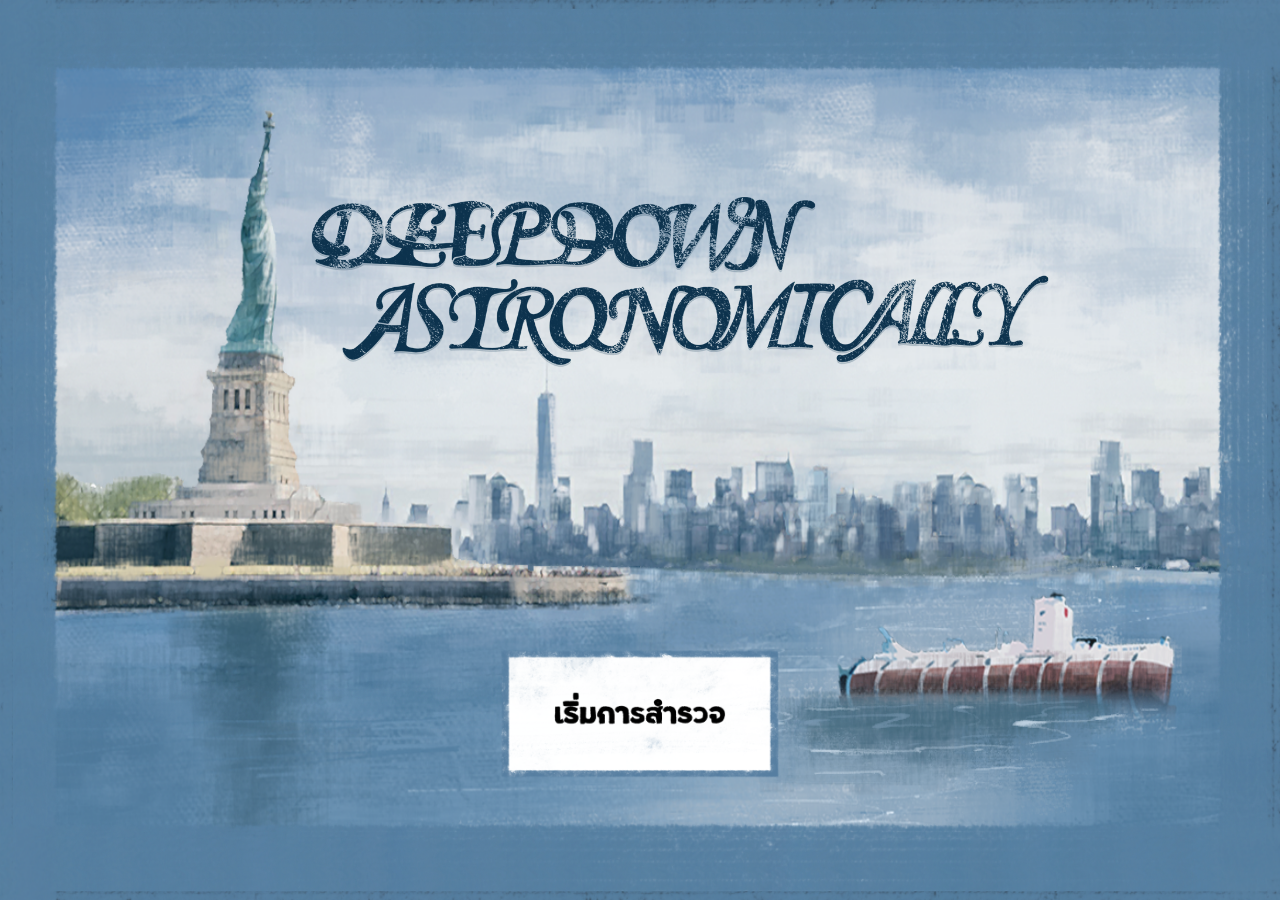
<file: index.html>
<!DOCTYPE html>
<html lang="en">

<head>
    <meta charset="UTF-8">
    <link rel="stylesheet" href="styles.css">
    <meta http-equiv="X-UA-Compatible" content="IE=edge">
    <meta name="viewport" content="width=device-width, initial-scale=1.0">
    <script src="https://ajax.googleapis.com/ajax/libs/jquery/1.11.0/jquery.min.js"></script>
    <title>deepdownastronomically</title>

    <script>

    </script>
</head>

<body onmousemove="onmove()">
    <section id="first-page">
        <div style="position: relative; width: 100%; height: 100vh;">
            <img src="images/cover_bg.png" class="cover_bg">
            <div id="parallax">
                <div class="proj" id="proj"></div>
            </div>
            <input type="image" id="mybtn" onclick="btnClick()" value="Show Div" src="images/btn_discover.png"
                onMouseOver="this.src='images/btn_discover_hover.png'" onMouseOut="this.src='images/btn_discover.png'">
            <div class="popupp" id="mypopup">
                <div id="textpopup">
                    <h2 style="font-size: 6vh; margin: 10px 0 5px 0;" id="notice" class="notice">ก่อนจะเริ่มเดินทาง
                    </h2>
                    <p style="font-size: 2.5vh;" id="txt1">"เมื่อคุณเริ่มออกเดินทาง <br> ในใต้ทะเลลึก
                        คุณจะได้พบกับสิ่งมหัศจรรย์มากมาย <br> ทั้งสิ่งมีชีวิตและสิ่งที่ไม่มีชีวิต <br>
                        ระหว่างทาง สิ่งที่คุณจะได้พบนั้น <br> บางทีอาจจะเป็นเรื่องแปลกใหม่สำหรับคุณก็ได้"
                    </p>
                </div>
                <input type="image" class="btn fp" onclick="location.href='start_discovery.html'"
                    src="./images/btn_ไปต่อ.png">

            </div>
        </div>
    </section>

</body>
<script src="script.js"></script>

</html>
</file>
<file: styles.css>
@import url("https://fonts.googleapis.com/css2?family=Kanit:wght@100;300&display=swap");
:root {
  --blur: 0;
  --blur2: 0;
  --blur3: 0;
  --b: 0;
  --coral_l_epip: 0;
  --r_to_l: 0;
  --r_to_l2: 0;
  --r_to_l3: 0;
  --r_to_l4: 0;
  --r_to_l5: 0;
  --fishY: 0;
  --cursorX: 50vw;
  --cursorY: 50vh;
}
.flashlight.active {
  cursor: none;
  content: "";
  display: block;
  width: 100%;
  height: 100%;
  position: fixed;
  pointer-events: none;
  z-index: 20;
  background: radial-gradient(
    circle 10vmax at var(--cursorX) var(--cursorY),
    rgba(0, 0, 0, 0) 0%,
    rgba(0, 0, 0, 0.5) 80%,
    rgba(0, 0, 0, 0.95) 100%
  );
}
body {
  margin: 0;
  background-color: #1d1e22;
  z-index: 20;
  overflow: visible;
  font-family: "Kanit", sans-serif;
  font-weight: 300;
}
#post {
  font-size: 3em;
  position: fixed;
  top: 0;
  left: 0;
  background: #fffc;
  z-index: 999;
}
.screen-play {
  height: 100vh;
  width: 100%;
  position: fixed;
  overflow: hidden;
}
#epipelagic {
  height: 100%;
  width: 100%;
  overflow: hidden;
  position: relative;
}
#mesopelagic {
  position: relative;
  height: 100%;
  width: 100%;
  overflow: hidden;
}
#bathypelagic {
  height: 100%;
  width: 100%;
  overflow: hidden;
  position: relative;
}
#abyssopelagic {
  height: 100%;
  width: 100%;
  overflow: hidden;
  position: relative;
}
#canvas[data-scene="epip"] #epipelagic,
#canvas[data-scene="epip"] #mesopelagic,
#canvas[data-scene="epip"] #abyssopelagic,
#canvas[data-scene="epip"] #bathypelagic,
#canvas[data-scene="epip"] #abyssopelagic {
  transition: 1s;
}
#canvas[data-scene="meso"] #epipelagic,
#canvas[data-scene="meso"] #mesopelagic,
#canvas[data-scene="meso"] #abyssopelagic,
#canvas[data-scene="meso"] #bathypelagic,
#canvas[data-scene="meso"] #abyssopelagic {
  transform: translate(0, -100vh);
  transition: 1s;
}
#canvas[data-scene="bath"] #epipelagic,
#canvas[data-scene="bath"] #mesopelagic,
#canvas[data-scene="bath"] #abyssopelagic,
#canvas[data-scene="bath"] #bathypelagic,
#canvas[data-scene="bath"] #abyssopelagic {
  transform: translate(0, -200vh);
  transition: 1s;
}
#canvas[data-scene="aby"] #epipelagic,
#canvas[data-scene="aby"] #mesopelagic,
#canvas[data-scene="aby"] #bathypelagic,
#canvas[data-scene="aby"] #abyssopelagic,
#canvas[data-scene="aby"] #abyssopelagic {
  transform: translate(0, -300vh);
  transition: 1s;
}
#canvas[data-scene="abypop"] #epipelagic,
#canvas[data-scene="abypop"] #mesopelagic,
#canvas[data-scene="abypop"] #bathypelagic,
#canvas[data-scene="abypop"] #abyssopelagic,
#canvas[data-scene="abypop"] #abyssopelagic {
  transform: translate(0, -300vh);
  transition: 1s;
}
.message-panel {
  position: absolute;
  width: 0;
  height: 0;
  left: 0;
  top: 0;
  visibility: hidden;
}
.message-panel-fish.active {
  overflow: auto;
  position: absolute;
  border-style: solid;
  padding: 0 3.5vh;
  bottom: 0;
  left: 34%;
  width: 30vw;
  height: 20vh;
  box-shadow: inset 0em 0em 3em #381e00;
  color: #ffbf8a;
  background-color: #7a4500;
  text-align: center;
  border-radius: 30px;
  z-index: 30;
  visibility: visible;
}
.message-panel.active {
  overflow: auto;
  position: absolute;
  border-style: solid;
  left: 0;
  right: 0;
  top: 0;
  bottom: 0;
  padding-top: 2vh;
  margin: auto;
  min-width: 50vw;
  min-height: 40vh;
  box-shadow: inset 0em 0em 3em #001413;
  color: #8affef;
  background-color: #007a75;
  text-align: center;
  border-radius: 30px;
  z-index: 500;
  visibility: visible;
}
.warp-txt {
  align-items: center;
  height: 100%;
  overflow: auto;
}
.warp-btn{
  height: 10vw;
  position: relative;
  bottom: 0;
}
.mes-btn {
  width: 5vw;
  position: absolute;
  cursor: pointer;
  margin-right: auto;
  margin-left: auto;
  left: 0;
  right: 0;
  padding: 10px;
  border-style: solid;
  border-radius: 5px;
  bottom: 30%;
  transition: 0.5s;
}
.mes-btn:hover {
  background-color: #8affef;
  color: #007a75;
  transition: 0.5s;
}
.exit-btn {
  box-shadow: inset 0em 0em 3em #001413;
  color: #ec3b3b;
  background-color: #7a0000;
  text-align: center;
  cursor: pointer;
  border-style: solid;
  position: absolute;
  width: auto;
  height: auto;
  right: 10vh;
  bottom: 4vh;
  border-radius: 10px;
  z-index: 99;
  padding: 10px;
  font-weight: 400 !important;
  text-decoration: none;
}
.exit-btn h2 {
  margin: 0;
}
.flashlight_btn h1 {
  margin: 0;
}
.flashlight_btn {
  box-shadow: inset 0em 0em 3em #001413;
  color: #3bec44;
  background-color: #0a7a00;
  text-align: center;
  cursor: pointer;
  border-style: solid;
  position: absolute;
  width: auto;
  height: auto;
  left: 10vh;
  bottom: 4vh;
  border-radius: 10px;
  z-index: 99;
  padding: 10px;
  font-weight: 400 !important;
}
.flashlight_btn:hover {
  box-shadow: inset 0em 0em 3em #141300;
  color: #fff020;
  background-color: #7a6e00;
  text-align: center;
  transition: 1s;
}
.flashlight_btn.active {
  box-shadow: inset 0em 0em 3em #001413;
  color: #ec473b;
  background-color: #7a0000;
  text-align: center;
}
.bg-panel {
  width: 0;
  height: 0;
  z-index: -20;
  left: 0;
  right: 0;
}
.bg-panel.active {
  background-color: rgba(255, 255, 255, 0.5);
  width: 100%;
  height: 100%;
  position: absolute;
  z-index: 499;
}
.cover-top,
.cover-bottom {
  position: fixed;
  min-width: 100vw;
  z-index: 25;
}
.cover-top {
  top: -3vh;
  height: 15vh;
}
.cover-bottom {
  bottom: -6vh;
  height: 20vh;
}
.cover-page {
  width: 100%;
  height: 16vh;
  position: absolute;
}
.cover-page.one {
  filter: blur(calc(var(--blur) * 0.01px));
}
.cover-page.two {
  filter: blur(calc(var(--blur2) * 0.001px));
}
.top {
  top: 0;
}
.bottom {
  bottom: -1.5vh;
}
#second-page {
  height: 120vh;
}
.warp {
  height: calc(22027.5 * 10px);
  background: linear-gradient(
    0deg,
    rgba(0, 9, 16, 1) 50%,
    rgba(0, 37, 65, 1) 94%,
    rgba(0, 65, 114, 1) 95%,
    rgba(0, 121, 212, 1) 99.2%,
    rgba(6, 148, 255, 1) 99.5%,
    rgba(104, 190, 255, 1) 99.8%,
    rgba(201, 232, 254, 1) 100%
  );
}
.inactive {
  height: 0;
  width: 0;
  visibility: hidden;
}
p {
  font-size: 20px;
  text-align: center;
  top: 20%;
}
.panel {
  font-family: "Roboto Slab", serif;
  font-weight: 500;
  width: 100%;
  align-items: center;
  position: absolute;
  z-index: 80;
}
.panel h1 {
  margin: 0;
  padding: 10px 0;
  font-size: max(1.7vw, 25px);
}
#textArea h1 {
  font-family: "Roboto Slab", serif;
}
.meter,
.name-tage {
  position: absolute;
  border-style: solid;
  height: 6.5vh;
  box-shadow: inset 0em 0em 3em #001413;
  color: #8affef;
  background-color: #007a75;
  margin: 6.5vh 5vh;
  text-align: center;
  border-radius: 30px;
}
.meter {
  width: 20vh;
}
.name-tage {
  width: 50vw;
  left: 42.5vh;
}
#parallax {
  width: 100%;
  height: 100vh;
  background-size: 98% 98%;
  background-image: url(\images/fornt.png), url(\images/med.png),
    url(\images/1.png), url(\images/-1.png);
  background-repeat: no-repeat;
  background-position: center;
  background-position: 50% 50%;
  z-index: -20;
}
#epipelagic .border-coral-l,
#mesopelagic .border-coral-l {
  width: auto;
  height: 100vh;
  position: absolute;
  z-index: -100;
}
#epipelagic .border-coral-l {
  filter: blur(calc(var(--blur) * 0.03px));
  transform: translate(calc(var(--coral_l_epip) * -1px));
}
#mesopelagic .border-coral-l {
  filter: blur(calc(var(--blur2) * 0.005px));
  transform: translate(calc(var(--coral_l_epip) * -0.5px));
}
#epipelagic .border-coral-r {
  width: auto;
  height: 100vh;
  z-index: -100;
  right: 0;
  position: absolute;
  transform: translate(calc(var(--coral_l_epip) * 1px));
  filter: blur(calc(var(--blur) * 0.02px));
}
#epipelagic .border-coral-bl {
  width: auto;
  z-index: -98;
  left: -25px;
  bottom: 10vh;
  height: 50vh;
  position: absolute;
  transform: translate(calc(calc(var(--coral_l_epip) * -1) * 2px));
  filter: blur(calc(var(--blur) * 0.01px));
}
#mesopelagic .border-coral-tr {
  position: absolute;
  right: 0;
  transform: translate(calc(calc(var(--coral_l_epip) * 1) * 0.5px));
  filter: blur(calc(var(--blur2) * 0.01px));
}
#mesopelagic .border-coral-tl {
  position: absolute;
  left: 0;
  transform: translate(calc(calc(var(--coral_l_epip) * -1) * 0.7px));
  filter: blur(calc(var(--blur) * 0.01px));
}
#bathypelagic .border-coral-br {
  position: absolute;
  right: 0;
  bottom: 0;
  transform: translate(calc(calc(var(--r_to_l3) * -0.1) * -0.5px));
  filter: blur(calc(var(--blur3) * 0.005px));
}
#bathypelagic .border-coral-tl {
  position: absolute;
  left: 0;
  top: 0;
  transform: translate(calc(calc(var(--r_to_l3) * -0.1) * 0.5px));
  filter: blur(calc(var(--blur3) * 0.005px));
}
/*Fish*/
#fish {
  position: absolute;
  z-index: 15;
  transition: 0.1s;
}
#fish:hover {
  cursor: pointer;
  transition: 0.5s;
}
#fish-hidden {
  position: absolute;
  z-index: 15;
  transition: 0.1s;
}
#fish-hidden:hover {
  cursor: pointer;
  transition: 0.5s;
}
.clownfish {
  width: auto;
  height: 3vw;
  top: 15vh;
  right: 10vw;
  transform: translate(calc(var(--r_to_l) * -12px), calc(var(--fishY) * 1px));
}
.blacktip {
  width: auto;
  height: 10vw;
  top: 40vh;
  left: -13vw;
  transform: translate(calc(var(--r_to_l) * 17px));
}
.tuna {
  width: auto;
  height: 7vw;
  bottom: 20vh;
  right: -10vw;
  transform: translate(calc(var(--r_to_l) * -20px));
}
.oarfish {
  width: auto;
  height: 11vw;
  bottom: 20vh;
  right: 5vw;
  transform: translate(
    calc(var(--r_to_l2) * -0.3px),
    calc(var(--r_to_l2) * -1px)
  );
}
.sunfish {
  width: auto;
  height: 20vw;
  bottom: -20vh;
  right: 30vw;
  transform: translate(
    calc(var(--r_to_l2) * -0.5px),
    calc(var(--r_to_l2) * -0.5px)
  );
}
.whaleShark {
  width: auto;
  height: 15vw;
  bottom: 20vh;
  left: -20vh;
  transform: translate(calc(var(--r_to_l2) * 1.5px));
}
.myctophids {
  width: auto;
  height: 2vw;
  top: 50vh;
  right: -50vw;
  transform: translate(calc(var(--r_to_l2) * -3px));
}
.lancet {
  width: auto;
  height: 13vw;
  top: 10vh;
  right: 0.5vw;
  transform: translate(
    calc(var(--r_to_l4) * -0.5px),
    calc(var(--r_to_l4) * 0.5px)
  );
}
.viper {
  width: auto;
  height: 13vw;
  top: 20vh;
  right: -460vw;
  transform: translate(calc(var(--r_to_l4) * -1.4px));
}
.chimaera {
  width: auto;
  height: 20vw;
  bottom: -670vh;
  right: -350vw;
  transform: translate(
    calc(var(--r_to_l4) * -1.5px),
    calc(var(--r_to_l4) * -1.5px)
  );
}
.black-swallower {
  width: auto;
  height: 10vw;
  top: 20vh;
  right: -40vw;
  transform: translate(calc(var(--r_to_l4) * -0.5px));
}
.narwhale {
  width: auto;
  height: 15vw;
  top: 50vh;
  left: -260vw;
  transform: translate(calc(var(--r_to_l4) * 1.5px));
}
.glassink {
  width: auto;
  height: 15vw;
  top: 50vh;
  left: -10vw;
  transform: translate(calc(var(--r_to_l4) * 1.4px));
}
.granlator {
  width: auto;
  height: 15vw;
  top: 55vh;
  left: -630vw;
  transform: translate(calc(var(--r_to_l5) * 1px));
}
.dumbo {
  width: auto;
  height: 10vw;
  top: 39vh;
  left: -420vw;
  transform: translate(calc(var(--r_to_l5) * 2.1px));
}
.fangtooth {
  width: auto;
  height: 15vw;
  top: 40vh;
  left: -350vw;
  transform: translate(calc(var(--r_to_l5) * 1px));
}
.anglerfish {
  width: auto;
  height: 15vw;
  top: 40vh;
  left: 385vw;
  transform: translate(calc(var(--r_to_l5) * -1.19px));
}
.hidden {
  visibility: hidden;
}
/*Item carcass*/
#carcass {
  position: absolute;
  z-index: 0;
}
#carcass:hover {
  cursor: pointer;
  transform: scale(1.1);
  transition: 0.5s;
  z-index: 0;
}
.museo {
  width: auto;
  max-height: 15vw;
  min-height: 19vh;
  bottom: 6vh;
  right: 2vw;
}
.cambay {
  width: auto;
  max-height: 15vw;
  min-height: 19vh;
  bottom: 6vh;
  left: 2vw;
}
.unknow {
  width: auto;
  max-height: 15vw;
  min-height: 19vh;
  left: 0;
  top: 10vh;
  transform: translate(calc(calc(var(--coral_l_epip) * -1) * 2px));
}
.indonesia {
  width: auto;
  max-height: 20vw;
  min-height: 19vh;
  left: -5vh;
  bottom: 5vh;
  transform: translate(calc(calc(var(--r_to_l2) * -0.1) * 2px));
}
.titanic {
  width: auto;
  max-height: 20vw;
  min-height: 19vh;
  left: -95vh;
  bottom: 5vh;
  transform: translate(calc(calc(var(--r_to_l4) * 0.1) * 1.3px));
  position: absolute;
  z-index: 0;
}
.titanic:hover,
.apollo:hover {
  cursor: pointer;
}
.apollo {
  width: auto;
  max-height: 20vw;
  min-height: 19vh;
  left: -160vh;
  bottom: 30vh;
  transform: translate(calc(calc(var(--r_to_l5) * 0.135) * 1.7px));
  position: absolute;
  z-index: 0;
}
/*Description ตอนจบ*/
.end-des {
  width: 100%;
  height: 100%;
  align-items: center;
  display: flex;
  justify-content: center;
  text-align: center;
  position: fixed;
  z-index: -1;
  color: #fff;
}
#end {
  font-size: 22px;
  letter-spacing: 1.5px;
  line-height: 1.7;
}
@keyframes fade-text1 {
  0% {
    opacity: 0;
  }
  100% {
    opacity: 100%;
  }
}
@keyframes fade-text2 {
  0% {
    opacity: 0;
  }
  100% {
    opacity: 100%;
  }
}
@keyframes fade-text3 {
  0% {
    opacity: 0;
  }
  100% {
    opacity: 100%;
  }
}
@keyframes fade-text4 {
  0% {
    opacity: 0;
  }
  100% {
    opacity: 100%;
  }
}
@keyframes fade-text5 {
  0% {
    opacity: 0;
  }
  100% {
    opacity: 100%;
  }
}
@keyframes fade-text6 {
  0% {
    opacity: 0;
  }
  100% {
    opacity: 100%;
  }
}
@keyframes fade-text7 {
  0% {
    opacity: 0;
  }
  100% {
    opacity: 100%;
  }
}
.challengerDeep {
  visibility: hidden;
}
.challengerDeep.active {
  visibility: visible;
  position: fixed;
  top: 19vh;
  left: 0;
  right: 0;
  margin: auto;
}
/*Old code*/
#rightcoral {
  position: fixed;
  width: 30%;
  right: -3vw;
  bottom: 10vh;
  transform: translate(calc(((var(--sizeTo)) * (0.16))), 0);
}
.proj {
  width: 800px;
  height: 400px;
  top: 50px;
  position: absolute;
  right: 200px;
  background-image: url(\images/proj_name.png);
  background-size: cover;
  animation: fade 3s;
}
@keyframes fade {
  0% {
    top: -250px;
    opacity: 0;
  }
  100% {
    top: 50px;
    opacity: 100px;
  }
}
@keyframes fadeUp {
  0% {
    opacity: 100%;
  }
  100% {
    opacity: 0;
  }
}
.cover_bg {
  width: 100%;
  height: 100vh;
  position: absolute;
  background-size: cover;
}
#mybtn {
  width: 300px;
  height: auto;
  position: absolute;
  bottom: 11vh;
  left: 0;
  right: 0;
  margin: auto;
  z-index: 10;
  transition: 2s;
}
.btn {
  width: 10vw;
  display: flex;
  justify-content: center;
  color: inherit;
  padding: 10px;
  transition: 0.5s;
}
.btn:hover {
  cursor: pointer;
  transform: scale(1.1);
  transition: 0.5s;
}
.btn.fp {
  bottom: 0;
  position: absolute;
  margin-bottom: 7vh;
}
.popupp {
  color: #d7e5f3;
  background-image: url(./images/popupfirst_page.png);
  background-size: 100% 100%;
  z-index: 10;
  position: absolute;
  left: 0;
  right: 0;
  top: 0;
  bottom: 0;
  margin: auto;
  max-width: 81vw;
  max-height: 75vh;
  visibility: hidden;
  display: flex;
  justify-content: center;
  text-align: center;
  text-shadow: 0 2px 5px #142432;
}
@keyframes fadepopup1 {
  0% {
    opacity: 0;
  }
  100% {
    opacity: 100%;
  }
}
.notice {
  width: 13ch;
  animation: typing 7s steps(14), blink 0.9s step-end infinite alternate;
  white-space: nowrap;
  overflow: hidden;
  border-right: 2px solid;
  text-align: center;
  display: inline-block;
  justify-content: center;
}
@keyframes typing {
  0% {
    width: 0;
  }
}
@keyframes blink {
  50% {
    border-color: transparent;
  }
}
#textpopup {
  margin-top: 4vh;
  font-weight: 500;
  line-height: 2;
  letter-spacing: 2px;
}
.text_block {
  position: absolute;
  width: 500px;
  height: 500px;
  background-color: #fff;
  left: 37%;
  top: 15%;
}
textarea {
  width: 3rem;
  height: 4rem;
  font-size: 3rem;
  border: 0px;
  border-radius: 50px;
  color: white;
  position: absolute;
  bottom: -95vh;
  margin: 0;
}
textarea::-webkit-scrollbar {
  display: none;
}
#first {
  height: 100vh;
  background-color: hsl(208, 30%, var(--l));
  margin: 0;
  display: flex;
  justify-content: center;
}
:root {
  --l: 49%;
  --hBox: 0;
  --size: 0px;
  --sizeT: 0px;
  --sizeRs: 0px;
  --sizeTi: 0px;
  --sizeTo: 0px;
  --sizeMe: 0px;
  --sizeBa: 0px;
  --sizeAb: 0px;
}
#mybtn2 {
  width: 8rem;
  height: 3rem;
  position: absolute;
  bottom: 11vh;
  z-index: 10;
  border-radius: 15px;
  font-size: 20px;
}
#mybtn3 {
  margin-top: 5vh;
  width: 4rem;
  height: 2rem;
  position: absolute;
  right: 4vw;
  background-color: #f44336;
}
#mybtn4 {
  width: 4rem;
  height: 2rem;
  position: absolute;
  right: 35vw;
  bottom: -93.5vh;
  padding: 2px;
  border-radius: 8px;
  transition-duration: 0.4s;
  border: 2px solid #f44336;
  visibility: hidden;
}
#mybtn4:hover {
  background-color: #f44336;
  color: white;
}
.sand {
  display: none;
}
.dot {
  height: 200px;
  width: 800px;
  background-color: hsla(0, 5%, 80%);
  border-radius: 50%;
  bottom: 11vh;
  position: absolute;
}
.full-wh {
  position: absolute;
  top: 0px;
  left: 0px;
  bottom: 0px;
  width: 100%;
}
.bg-animation {
  position: fixed;
  top: 0;
  left: 0;
  width: 100%;
  height: 100%;
  z-index: -100;
}
#stars {
  width: 1px;
  height: 1px;
  background: transparent;
  box-shadow: 117px 1613px #fff, 1488px 635px #fff, 944px 914px #fff,
    647px 277px #fff, 1792px 1205px #fff, 656px 1517px #fff, 820px 1839px #fff,
    1153px 1400px #fff, 870px 13px #fff, 550px 702px #fff, 1155px 1056px #fff,
    88px 1709px #fff, 1450px 1090px #fff, 1929px 457px #fff, 1390px 905px #fff,
    1771px 269px #fff, 1741px 669px #fff, 432px 64px #fff, 563px 996px #fff,
    1918px 1873px #fff, 1845px 1211px #fff, 231px 1503px #fff, 37px 220px #fff,
    1970px 495px #fff, 1812px 925px #fff, 67px 1398px #fff, 535px 279px #fff,
    1837px 829px #fff, 1945px 685px #fff, 1677px 1817px #fff, 1317px 1415px #fff,
    1785px 905px #fff, 1787px 1554px #fff, 802px 1296px #fff, 512px 1101px #fff,
    583px 1364px #fff, 336px 558px #fff, 979px 334px #fff, 106px 792px #fff,
    204px 34px #fff, 1845px 1763px #fff, 445px 1599px #fff, 386px 453px #fff,
    471px 952px #fff, 1466px 1676px #fff, 1885px 303px #fff, 51px 1717px #fff,
    1211px 299px #fff, 1546px 1887px #fff, 1067px 33px #fff, 1088px 1326px #fff,
    1938px 760px #fff, 470px 648px #fff, 1213px 269px #fff, 1767px 78px #fff,
    977px 976px #fff, 1926px 175px #fff, 722px 1512px #fff, 945px 227px #fff,
    1811px 99px #fff, 1912px 1406px #fff, 1602px 1243px #fff, 610px 449px #fff,
    654px 1393px #fff, 1930px 1193px #fff, 258px 1184px #fff, 89px 265px #fff,
    824px 1494px #fff, 1506px 1435px #fff, 1027px 753px #fff, 1px 1197px #fff,
    530px 1161px #fff, 864px 1555px #fff, 1610px 1604px #fff, 1035px 1114px #fff,
    1456px 133px #fff, 1196px 1253px #fff, 361px 1037px #fff, 834px 351px #fff,
    436px 1676px #fff, 1194px 1007px #fff, 1141px 647px #fff, 319px 454px #fff,
    937px 1769px #fff, 1872px 1013px #fff, 733px 643px #fff, 1250px 511px #fff,
    189px 296px #fff, 1639px 163px #fff, 1584px 336px #fff, 1912px 1343px #fff,
    1298px 1307px #fff, 1750px 902px #fff, 1129px 845px #fff, 1899px 1470px #fff,
    1427px 232px #fff, 1391px 838px #fff, 1225px 1819px #fff, 190px 1366px #fff,
    1865px 518px #fff, 203px 1383px #fff, 1455px 614px #fff, 423px 354px #fff,
    1678px 1790px #fff, 241px 608px #fff, 1089px 730px #fff, 1342px 38px #fff,
    1848px 249px #fff, 1874px 1785px #fff, 1040px 1837px #fff, 751px 261px #fff,
    510px 1975px #fff, 52px 795px #fff, 1786px 1310px #fff, 498px 712px #fff,
    190px 375px #fff, 1341px 722px #fff, 43px 1394px #fff, 1821px 1687px #fff,
    106px 130px #fff, 1717px 1978px #fff, 168px 151px #fff, 183px 740px #fff,
    945px 1381px #fff, 669px 1170px #fff, 1285px 1816px #fff, 110px 1217px #fff,
    1623px 813px #fff, 869px 647px #fff, 867px 582px #fff, 735px 1240px #fff,
    519px 1896px #fff, 132px 156px #fff, 1649px 193px #fff, 241px 1109px #fff,
    643px 484px #fff, 574px 1282px #fff, 1952px 564px #fff, 1978px 145px #fff,
    329px 903px #fff, 1674px 617px #fff, 1978px 558px #fff, 1808px 1715px #fff,
    1526px 1238px #fff, 475px 1330px #fff, 810px 425px #fff, 1709px 634px #fff,
    1658px 336px #fff, 425px 194px #fff, 352px 96px #fff, 148px 180px #fff,
    1139px 1046px #fff, 1809px 1233px #fff, 1669px 171px #fff, 263px 1394px #fff,
    534px 715px #fff, 396px 1008px #fff, 589px 1445px #fff, 1190px 381px #fff,
    1709px 279px #fff, 520px 891px #fff, 1136px 1867px #fff, 1280px 1233px #fff,
    836px 296px #fff, 1348px 646px #fff, 1539px 913px #fff, 423px 781px #fff,
    1271px 1805px #fff, 696px 564px #fff, 1549px 804px #fff, 303px 1555px #fff,
    1449px 1903px #fff, 66px 687px #fff, 1164px 856px #fff, 1958px 1326px #fff,
    125px 157px #fff, 508px 1669px #fff, 465px 725px #fff, 1925px 1440px #fff,
    405px 793px #fff, 278px 110px #fff, 1084px 1065px #fff, 1077px 705px #fff,
    663px 1844px #fff, 734px 263px #fff, 870px 1761px #fff, 103px 1169px #fff,
    1506px 1295px #fff, 1883px 926px #fff, 335px 1361px #fff, 1126px 1284px #fff,
    257px 1165px #fff, 837px 580px #fff, 1211px 1362px #fff, 1137px 1380px #fff,
    135px 632px #fff, 1491px 1965px #fff, 1098px 195px #fff, 506px 417px #fff,
    693px 1243px #fff, 622px 1862px #fff, 1412px 1343px #fff, 948px 1894px #fff,
    1315px 1363px #fff, 754px 1098px #fff, 1931px 930px #fff, 1831px 342px #fff,
    1751px 1839px #fff, 84px 775px #fff, 1662px 1488px #fff, 617px 1769px #fff,
    1869px 1292px #fff, 963px 432px #fff, 371px 1114px #fff, 37px 642px #fff,
    21px 1184px #fff, 602px 366px #fff, 414px 524px #fff, 282px 244px #fff,
    1689px 868px #fff, 943px 681px #fff, 898px 679px #fff, 449px 1774px #fff,
    1678px 1313px #fff, 475px 1811px #fff, 1146px 1509px #fff,
    1151px 1863px #fff, 1617px 846px #fff, 82px 1077px #fff, 324px 1317px #fff,
    1516px 885px #fff, 1706px 1526px #fff, 1925px 1180px #fff, 553px 967px #fff,
    1072px 536px #fff, 1715px 1816px #fff, 185px 286px #fff, 1362px 1600px #fff,
    628px 1938px #fff, 1187px 412px #fff, 569px 211px #fff, 1959px 1356px #fff,
    1571px 105px #fff, 319px 1111px #fff, 36px 1364px #fff, 502px 1788px #fff,
    1051px 1993px #fff, 1617px 773px #fff, 424px 1507px #fff, 1623px 1955px #fff,
    307px 662px #fff, 183px 1048px #fff, 1919px 1453px #fff, 1006px 1817px #fff,
    468px 673px #fff, 1142px 1375px #fff, 1228px 443px #fff, 1734px 552px #fff,
    20px 1041px #fff, 1783px 334px #fff, 98px 1237px #fff, 1356px 1940px #fff,
    853px 1779px #fff, 1910px 560px #fff, 1174px 1656px #fff, 110px 1724px #fff,
    542px 1771px #fff, 1758px 1931px #fff, 1463px 1401px #fff, 1155px 84px #fff,
    1504px 835px #fff, 750px 322px #fff, 407px 1900px #fff, 1600px 1141px #fff,
    657px 886px #fff, 526px 714px #fff, 18px 836px #fff, 1546px 1548px #fff,
    22px 469px #fff, 594px 1466px #fff, 1160px 1078px #fff, 627px 1055px #fff,
    195px 699px #fff, 1099px 684px #fff, 530px 551px #fff, 1160px 1325px #fff,
    894px 727px #fff, 1157px 98px #fff, 136px 1483px #fff, 1875px 1975px #fff,
    1803px 566px #fff, 318px 1073px #fff, 1866px 1656px #fff, 543px 414px #fff,
    719px 474px #fff, 1115px 738px #fff, 353px 875px #fff, 184px 1938px #fff,
    1854px 1534px #fff, 420px 1698px #fff, 1480px 1550px #fff, 522px 203px #fff,
    1897px 1904px #fff, 975px 1708px #fff, 1774px 602px #fff, 1908px 274px #fff,
    61px 715px #fff, 983px 1156px #fff, 326px 1013px #fff, 641px 290px #fff,
    1522px 120px #fff, 405px 1637px #fff, 1021px 1099px #fff, 631px 1145px #fff,
    982px 1967px #fff, 200px 651px #fff, 795px 351px #fff, 790px 1082px #fff,
    144px 1572px #fff, 1542px 901px #fff, 158px 1524px #fff, 849px 1843px #fff,
    1807px 203px #fff, 1747px 45px #fff, 1603px 1738px #fff, 617px 1966px #fff,
    342px 748px #fff, 1779px 1173px #fff, 1428px 152px #fff, 589px 1998px #fff,
    1940px 1838px #fff, 115px 272px #fff, 1217px 1395px #fff, 1402px 1491px #fff,
    1833px 1814px #fff, 243px 966px #fff, 319px 578px #fff, 813px 364px #fff,
    669px 882px #fff, 551px 134px #fff, 1819px 920px #fff, 740px 1826px #fff,
    1021px 952px #fff, 1575px 453px #fff, 324px 419px #fff, 929px 417px #fff,
    885px 1112px #fff, 503px 187px #fff, 1908px 362px #fff, 1063px 1601px #fff,
    169px 1792px #fff, 789px 963px #fff, 1697px 948px #fff, 1761px 1810px #fff,
    1844px 1591px #fff, 1709px 949px #fff, 1402px 1396px #fff, 1037px 225px #fff,
    1832px 518px #fff, 1728px 1782px #fff, 194px 1421px #fff, 1395px 742px #fff,
    1478px 1325px #fff, 40px 593px #fff, 1732px 117px #fff, 51px 158px #fff,
    1598px 1672px #fff, 701px 849px #fff, 1403px 1979px #fff, 145px 1414px #fff,
    550px 906px #fff, 1366px 460px #fff, 142px 1379px #fff, 34px 1864px #fff,
    1346px 308px #fff, 293px 998px #fff, 21px 1868px #fff, 540px 1033px #fff,
    60px 746px #fff, 1602px 1476px #fff, 180px 804px #fff, 345px 1982px #fff,
    1439px 640px #fff, 939px 1834px #fff, 20px 432px #fff, 492px 1549px #fff,
    109px 1579px #fff, 1796px 1403px #fff, 1079px 519px #fff, 1664px 389px #fff,
    1627px 1061px #fff, 823px 419px #fff, 1399px 1882px #fff, 1906px 344px #fff,
    1189px 848px #fff, 117px 882px #fff, 1262px 33px #fff, 1048px 434px #fff,
    1208px 1309px #fff, 1616px 408px #fff, 1833px 853px #fff, 1433px 1656px #fff,
    811px 1861px #fff, 439px 1672px #fff, 1105px 248px #fff, 328px 1652px #fff,
    13px 1658px #fff, 685px 987px #fff, 985px 403px #fff, 1664px 1206px #fff,
    1993px 1925px #fff, 440px 917px #fff, 1835px 319px #fff, 1404px 1907px #fff,
    624px 1443px #fff, 843px 954px #fff, 478px 1567px #fff, 895px 1602px #fff,
    1231px 871px #fff, 1267px 1646px #fff, 475px 334px #fff, 784px 796px #fff,
    1294px 199px #fff, 109px 702px #fff, 1978px 362px #fff, 291px 940px #fff,
    971px 1343px #fff, 74px 719px #fff, 36px 715px #fff, 1007px 1423px #fff,
    860px 314px #fff, 631px 177px #fff, 1900px 1590px #fff, 1239px 1348px #fff,
    1346px 1270px #fff, 1934px 1475px #fff, 1553px 559px #fff, 588px 1969px #fff,
    670px 1269px #fff, 1484px 376px #fff, 20px 1424px #fff, 1396px 8px #fff,
    969px 244px #fff, 1807px 538px #fff, 1873px 891px #fff, 636px 1142px #fff,
    1474px 1562px #fff, 763px 350px #fff, 663px 700px #fff, 500px 1469px #fff,
    1302px 722px #fff, 181px 291px #fff, 266px 893px #fff, 1403px 654px #fff,
    492px 460px #fff, 1503px 1369px #fff, 23px 1662px #fff, 349px 333px #fff,
    1435px 1017px #fff, 1441px 705px #fff, 1708px 1446px #fff, 1041px 911px #fff,
    1063px 780px #fff, 1158px 1356px #fff, 767px 1454px #fff, 1912px 797px #fff,
    1731px 1759px #fff, 1378px 1390px #fff, 1815px 1364px #fff, 960px 270px #fff,
    1343px 427px #fff, 275px 203px #fff, 1319px 1092px #fff, 1455px 770px #fff,
    283px 1503px #fff, 1505px 901px #fff, 1738px 1561px #fff, 1526px 1935px #fff,
    1757px 669px #fff, 1640px 620px #fff, 1750px 722px #fff, 748px 66px #fff,
    1149px 540px #fff, 159px 953px #fff, 200px 1426px #fff, 515px 1110px #fff,
    1552px 737px #fff, 1094px 1459px #fff, 778px 799px #fff, 1031px 523px #fff,
    743px 1825px #fff, 1100px 882px #fff, 1088px 1836px #fff, 255px 599px #fff,
    67px 1361px #fff, 247px 1721px #fff, 1722px 346px #fff, 1822px 155px #fff,
    452px 1973px #fff, 415px 1960px #fff, 1109px 57px #fff, 273px 1392px #fff,
    404px 1071px #fff, 1212px 353px #fff, 370px 460px #fff, 795px 1523px #fff,
    1932px 340px #fff, 51px 1473px #fff, 1268px 364px #fff, 1512px 1862px #fff,
    1678px 1801px #fff, 1796px 579px #fff, 254px 251px #fff, 1466px 1717px #fff,
    893px 379px #fff, 1153px 923px #fff, 913px 1808px #fff, 791px 789px #fff,
    417px 1924px #fff, 1336px 1599px #fff, 1695px 908px #fff, 1120px 114px #fff,
    493px 1949px #fff, 68px 1905px #fff, 969px 481px #fff, 1420px 1095px #fff,
    800px 1117px #fff, 390px 234px #fff, 356px 1644px #fff, 1098px 1486px #fff,
    1360px 521px #fff, 149px 1198px #fff, 354px 747px #fff, 1749px 487px #fff,
    470px 76px #fff, 1672px 289px #fff, 1731px 545px #fff, 1547px 1590px #fff,
    498px 692px #fff, 398px 1592px #fff, 1846px 1237px #fff, 1537px 1474px #fff,
    1726px 1374px #fff, 1922px 858px #fff, 376px 321px #fff, 985px 227px #fff,
    234px 1421px #fff, 760px 745px #fff, 1990px 1132px #fff, 1560px 1597px #fff,
    338px 1310px #fff, 1924px 1664px #fff, 547px 1747px #fff, 1639px 1282px #fff,
    1202px 337px #fff, 1985px 779px #fff, 737px 456px #fff, 89px 501px #fff,
    963px 792px #fff, 655px 1447px #fff, 1492px 1994px #fff, 1171px 254px #fff,
    892px 827px #fff, 1735px 442px #fff, 1474px 1187px #fff, 846px 1518px #fff,
    557px 1805px #fff, 738px 945px #fff, 795px 68px #fff, 663px 1956px #fff,
    1607px 290px #fff, 1524px 15px #fff, 1097px 1911px #fff, 157px 1939px #fff,
    935px 1065px #fff, 1809px 1708px #fff, 164px 1157px #fff, 83px 855px #fff,
    625px 501px #fff, 814px 398px #fff, 552px 695px #fff, 597px 1546px #fff,
    1237px 1417px #fff, 628px 284px #fff, 866px 767px #fff, 1403px 1394px #fff,
    765px 1563px #fff, 1648px 109px #fff, 1205px 1659px #fff, 921px 1313px #fff,
    1319px 243px #fff, 18px 125px #fff, 7px 777px #fff, 181px 418px #fff,
    1062px 1892px #fff, 382px 106px #fff, 994px 751px #fff, 964px 234px #fff,
    40px 118px #fff, 278px 706px #fff, 1540px 1978px #fff, 425px 1661px #fff,
    1050px 321px #fff, 735px 1729px #fff, 1438px 260px #fff, 1229px 1109px #fff,
    186px 1041px #fff, 244px 1184px #fff, 392px 1472px #fff, 670px 1249px #fff,
    1260px 1443px #fff, 1977px 1511px #fff, 1240px 773px #fff, 303px 513px #fff,
    63px 1530px #fff, 610px 792px #fff, 1987px 1647px #fff, 676px 1597px #fff,
    1740px 1244px #fff, 816px 1661px #fff, 351px 802px #fff, 252px 1082px #fff,
    31px 365px #fff, 1453px 984px #fff, 667px 1233px #fff, 1247px 1800px #fff,
    839px 270px #fff, 775px 913px #fff, 1966px 1398px #fff, 499px 813px #fff,
    922px 1982px #fff, 1409px 1902px #fff, 1499px 1766px #fff, 721px 899px #fff,
    788px 807px #fff, 989px 1355px #fff, 1248px 1274px #fff, 849px 1091px #fff,
    1799px 1036px #fff, 1486px 700px #fff, 170px 1989px #fff, 1275px 799px #fff,
    772px 2000px #fff, 1642px 362px #fff, 216px 940px #fff, 1893px 281px #fff,
    1944px 1298px #fff, 1294px 400px #fff, 1523px 441px #fff, 1829px 340px #fff,
    468px 170px #fff, 1099px 967px #fff, 1331px 665px #fff, 1174px 1553px #fff,
    1567px 325px #fff, 1028px 1399px #fff, 781px 1451px #fff, 1912px 1954px #fff,
    874px 873px #fff, 1298px 1722px #fff, 1879px 706px #fff, 57px 1221px #fff,
    1116px 1432px #fff, 48px 811px #fff, 101px 916px #fff, 677px 304px #fff,
    1203px 639px #fff, 1391px 199px #fff, 1895px 1988px #fff, 1462px 1023px #fff,
    1216px 1751px #fff, 1261px 663px #fff, 1290px 1119px #fff, 137px 1793px #fff,
    1052px 1470px #fff, 1561px 226px #fff, 1156px 402px #fff, 709px 693px #fff,
    1040px 1911px #fff, 1624px 1115px #fff, 551px 475px #fff, 416px 1090px #fff,
    1183px 451px #fff, 58px 765px #fff, 743px 1016px #fff, 198px 369px #fff,
    1645px 1503px #fff, 997px 22px #fff, 1447px 1323px #fff, 379px 883px #fff,
    1171px 1195px #fff, 919px 133px #fff, 1400px 517px #fff, 725px 804px #fff,
    1600px 699px #fff, 357px 581px #fff, 266px 1713px #fff, 848px 1749px #fff,
    1963px 1045px #fff, 119px 1136px #fff;
  -webkit-animation: animStar 50s linear infinite;
  -moz-animation: animStar 50s linear infinite;
  -ms-animation: animStar 50s linear infinite;
  animation: animStar 50s linear infinite;
}
#stars:after {
  content: " ";
  position: absolute;
  top: 2000px;
  width: 1px;
  height: 1px;
  background: transparent;
  box-shadow: 117px 1613px #fff, 1488px 635px #fff, 944px 914px #fff,
    647px 277px #fff, 1792px 1205px #fff, 656px 1517px #fff, 820px 1839px #fff,
    1153px 1400px #fff, 870px 13px #fff, 550px 702px #fff, 1155px 1056px #fff,
    88px 1709px #fff, 1450px 1090px #fff, 1929px 457px #fff, 1390px 905px #fff,
    1771px 269px #fff, 1741px 669px #fff, 432px 64px #fff, 563px 996px #fff,
    1918px 1873px #fff, 1845px 1211px #fff, 231px 1503px #fff, 37px 220px #fff,
    1970px 495px #fff, 1812px 925px #fff, 67px 1398px #fff, 535px 279px #fff,
    1837px 829px #fff, 1945px 685px #fff, 1677px 1817px #fff, 1317px 1415px #fff,
    1785px 905px #fff, 1787px 1554px #fff, 802px 1296px #fff, 512px 1101px #fff,
    583px 1364px #fff, 336px 558px #fff, 979px 334px #fff, 106px 792px #fff,
    204px 34px #fff, 1845px 1763px #fff, 445px 1599px #fff, 386px 453px #fff,
    471px 952px #fff, 1466px 1676px #fff, 1885px 303px #fff, 51px 1717px #fff,
    1211px 299px #fff, 1546px 1887px #fff, 1067px 33px #fff, 1088px 1326px #fff,
    1938px 760px #fff, 470px 648px #fff, 1213px 269px #fff, 1767px 78px #fff,
    977px 976px #fff, 1926px 175px #fff, 722px 1512px #fff, 945px 227px #fff,
    1811px 99px #fff, 1912px 1406px #fff, 1602px 1243px #fff, 610px 449px #fff,
    654px 1393px #fff, 1930px 1193px #fff, 258px 1184px #fff, 89px 265px #fff,
    824px 1494px #fff, 1506px 1435px #fff, 1027px 753px #fff, 1px 1197px #fff,
    530px 1161px #fff, 864px 1555px #fff, 1610px 1604px #fff, 1035px 1114px #fff,
    1456px 133px #fff, 1196px 1253px #fff, 361px 1037px #fff, 834px 351px #fff,
    436px 1676px #fff, 1194px 1007px #fff, 1141px 647px #fff, 319px 454px #fff,
    937px 1769px #fff, 1872px 1013px #fff, 733px 643px #fff, 1250px 511px #fff,
    189px 296px #fff, 1639px 163px #fff, 1584px 336px #fff, 1912px 1343px #fff,
    1298px 1307px #fff, 1750px 902px #fff, 1129px 845px #fff, 1899px 1470px #fff,
    1427px 232px #fff, 1391px 838px #fff, 1225px 1819px #fff, 190px 1366px #fff,
    1865px 518px #fff, 203px 1383px #fff, 1455px 614px #fff, 423px 354px #fff,
    1678px 1790px #fff, 241px 608px #fff, 1089px 730px #fff, 1342px 38px #fff,
    1848px 249px #fff, 1874px 1785px #fff, 1040px 1837px #fff, 751px 261px #fff,
    510px 1975px #fff, 52px 795px #fff, 1786px 1310px #fff, 498px 712px #fff,
    190px 375px #fff, 1341px 722px #fff, 43px 1394px #fff, 1821px 1687px #fff,
    106px 130px #fff, 1717px 1978px #fff, 168px 151px #fff, 183px 740px #fff,
    945px 1381px #fff, 669px 1170px #fff, 1285px 1816px #fff, 110px 1217px #fff,
    1623px 813px #fff, 869px 647px #fff, 867px 582px #fff, 735px 1240px #fff,
    519px 1896px #fff, 132px 156px #fff, 1649px 193px #fff, 241px 1109px #fff,
    643px 484px #fff, 574px 1282px #fff, 1952px 564px #fff, 1978px 145px #fff,
    329px 903px #fff, 1674px 617px #fff, 1978px 558px #fff, 1808px 1715px #fff,
    1526px 1238px #fff, 475px 1330px #fff, 810px 425px #fff, 1709px 634px #fff,
    1658px 336px #fff, 425px 194px #fff, 352px 96px #fff, 148px 180px #fff,
    1139px 1046px #fff, 1809px 1233px #fff, 1669px 171px #fff, 263px 1394px #fff,
    534px 715px #fff, 396px 1008px #fff, 589px 1445px #fff, 1190px 381px #fff,
    1709px 279px #fff, 520px 891px #fff, 1136px 1867px #fff, 1280px 1233px #fff,
    836px 296px #fff, 1348px 646px #fff, 1539px 913px #fff, 423px 781px #fff,
    1271px 1805px #fff, 696px 564px #fff, 1549px 804px #fff, 303px 1555px #fff,
    1449px 1903px #fff, 66px 687px #fff, 1164px 856px #fff, 1958px 1326px #fff,
    125px 157px #fff, 508px 1669px #fff, 465px 725px #fff, 1925px 1440px #fff,
    405px 793px #fff, 278px 110px #fff, 1084px 1065px #fff, 1077px 705px #fff,
    663px 1844px #fff, 734px 263px #fff, 870px 1761px #fff, 103px 1169px #fff,
    1506px 1295px #fff, 1883px 926px #fff, 335px 1361px #fff, 1126px 1284px #fff,
    257px 1165px #fff, 837px 580px #fff, 1211px 1362px #fff, 1137px 1380px #fff,
    135px 632px #fff, 1491px 1965px #fff, 1098px 195px #fff, 506px 417px #fff,
    693px 1243px #fff, 622px 1862px #fff, 1412px 1343px #fff, 948px 1894px #fff,
    1315px 1363px #fff, 754px 1098px #fff, 1931px 930px #fff, 1831px 342px #fff,
    1751px 1839px #fff, 84px 775px #fff, 1662px 1488px #fff, 617px 1769px #fff,
    1869px 1292px #fff, 963px 432px #fff, 371px 1114px #fff, 37px 642px #fff,
    21px 1184px #fff, 602px 366px #fff, 414px 524px #fff, 282px 244px #fff,
    1689px 868px #fff, 943px 681px #fff, 898px 679px #fff, 449px 1774px #fff,
    1678px 1313px #fff, 475px 1811px #fff, 1146px 1509px #fff,
    1151px 1863px #fff, 1617px 846px #fff, 82px 1077px #fff, 324px 1317px #fff,
    1516px 885px #fff, 1706px 1526px #fff, 1925px 1180px #fff, 553px 967px #fff,
    1072px 536px #fff, 1715px 1816px #fff, 185px 286px #fff, 1362px 1600px #fff,
    628px 1938px #fff, 1187px 412px #fff, 569px 211px #fff, 1959px 1356px #fff,
    1571px 105px #fff, 319px 1111px #fff, 36px 1364px #fff, 502px 1788px #fff,
    1051px 1993px #fff, 1617px 773px #fff, 424px 1507px #fff, 1623px 1955px #fff,
    307px 662px #fff, 183px 1048px #fff, 1919px 1453px #fff, 1006px 1817px #fff,
    468px 673px #fff, 1142px 1375px #fff, 1228px 443px #fff, 1734px 552px #fff,
    20px 1041px #fff, 1783px 334px #fff, 98px 1237px #fff, 1356px 1940px #fff,
    853px 1779px #fff, 1910px 560px #fff, 1174px 1656px #fff, 110px 1724px #fff,
    542px 1771px #fff, 1758px 1931px #fff, 1463px 1401px #fff, 1155px 84px #fff,
    1504px 835px #fff, 750px 322px #fff, 407px 1900px #fff, 1600px 1141px #fff,
    657px 886px #fff, 526px 714px #fff, 18px 836px #fff, 1546px 1548px #fff,
    22px 469px #fff, 594px 1466px #fff, 1160px 1078px #fff, 627px 1055px #fff,
    195px 699px #fff, 1099px 684px #fff, 530px 551px #fff, 1160px 1325px #fff,
    894px 727px #fff, 1157px 98px #fff, 136px 1483px #fff, 1875px 1975px #fff,
    1803px 566px #fff, 318px 1073px #fff, 1866px 1656px #fff, 543px 414px #fff,
    719px 474px #fff, 1115px 738px #fff, 353px 875px #fff, 184px 1938px #fff,
    1854px 1534px #fff, 420px 1698px #fff, 1480px 1550px #fff, 522px 203px #fff,
    1897px 1904px #fff, 975px 1708px #fff, 1774px 602px #fff, 1908px 274px #fff,
    61px 715px #fff, 983px 1156px #fff, 326px 1013px #fff, 641px 290px #fff,
    1522px 120px #fff, 405px 1637px #fff, 1021px 1099px #fff, 631px 1145px #fff,
    982px 1967px #fff, 200px 651px #fff, 795px 351px #fff, 790px 1082px #fff,
    144px 1572px #fff, 1542px 901px #fff, 158px 1524px #fff, 849px 1843px #fff,
    1807px 203px #fff, 1747px 45px #fff, 1603px 1738px #fff, 617px 1966px #fff,
    342px 748px #fff, 1779px 1173px #fff, 1428px 152px #fff, 589px 1998px #fff,
    1940px 1838px #fff, 115px 272px #fff, 1217px 1395px #fff, 1402px 1491px #fff,
    1833px 1814px #fff, 243px 966px #fff, 319px 578px #fff, 813px 364px #fff,
    669px 882px #fff, 551px 134px #fff, 1819px 920px #fff, 740px 1826px #fff,
    1021px 952px #fff, 1575px 453px #fff, 324px 419px #fff, 929px 417px #fff,
    885px 1112px #fff, 503px 187px #fff, 1908px 362px #fff, 1063px 1601px #fff,
    169px 1792px #fff, 789px 963px #fff, 1697px 948px #fff, 1761px 1810px #fff,
    1844px 1591px #fff, 1709px 949px #fff, 1402px 1396px #fff, 1037px 225px #fff,
    1832px 518px #fff, 1728px 1782px #fff, 194px 1421px #fff, 1395px 742px #fff,
    1478px 1325px #fff, 40px 593px #fff, 1732px 117px #fff, 51px 158px #fff,
    1598px 1672px #fff, 701px 849px #fff, 1403px 1979px #fff, 145px 1414px #fff,
    550px 906px #fff, 1366px 460px #fff, 142px 1379px #fff, 34px 1864px #fff,
    1346px 308px #fff, 293px 998px #fff, 21px 1868px #fff, 540px 1033px #fff,
    60px 746px #fff, 1602px 1476px #fff, 180px 804px #fff, 345px 1982px #fff,
    1439px 640px #fff, 939px 1834px #fff, 20px 432px #fff, 492px 1549px #fff,
    109px 1579px #fff, 1796px 1403px #fff, 1079px 519px #fff, 1664px 389px #fff,
    1627px 1061px #fff, 823px 419px #fff, 1399px 1882px #fff, 1906px 344px #fff,
    1189px 848px #fff, 117px 882px #fff, 1262px 33px #fff, 1048px 434px #fff,
    1208px 1309px #fff, 1616px 408px #fff, 1833px 853px #fff, 1433px 1656px #fff,
    811px 1861px #fff, 439px 1672px #fff, 1105px 248px #fff, 328px 1652px #fff,
    13px 1658px #fff, 685px 987px #fff, 985px 403px #fff, 1664px 1206px #fff,
    1993px 1925px #fff, 440px 917px #fff, 1835px 319px #fff, 1404px 1907px #fff,
    624px 1443px #fff, 843px 954px #fff, 478px 1567px #fff, 895px 1602px #fff,
    1231px 871px #fff, 1267px 1646px #fff, 475px 334px #fff, 784px 796px #fff,
    1294px 199px #fff, 109px 702px #fff, 1978px 362px #fff, 291px 940px #fff,
    971px 1343px #fff, 74px 719px #fff, 36px 715px #fff, 1007px 1423px #fff,
    860px 314px #fff, 631px 177px #fff, 1900px 1590px #fff, 1239px 1348px #fff,
    1346px 1270px #fff, 1934px 1475px #fff, 1553px 559px #fff, 588px 1969px #fff,
    670px 1269px #fff, 1484px 376px #fff, 20px 1424px #fff, 1396px 8px #fff,
    969px 244px #fff, 1807px 538px #fff, 1873px 891px #fff, 636px 1142px #fff,
    1474px 1562px #fff, 763px 350px #fff, 663px 700px #fff, 500px 1469px #fff,
    1302px 722px #fff, 181px 291px #fff, 266px 893px #fff, 1403px 654px #fff,
    492px 460px #fff, 1503px 1369px #fff, 23px 1662px #fff, 349px 333px #fff,
    1435px 1017px #fff, 1441px 705px #fff, 1708px 1446px #fff, 1041px 911px #fff,
    1063px 780px #fff, 1158px 1356px #fff, 767px 1454px #fff, 1912px 797px #fff,
    1731px 1759px #fff, 1378px 1390px #fff, 1815px 1364px #fff, 960px 270px #fff,
    1343px 427px #fff, 275px 203px #fff, 1319px 1092px #fff, 1455px 770px #fff,
    283px 1503px #fff, 1505px 901px #fff, 1738px 1561px #fff, 1526px 1935px #fff,
    1757px 669px #fff, 1640px 620px #fff, 1750px 722px #fff, 748px 66px #fff,
    1149px 540px #fff, 159px 953px #fff, 200px 1426px #fff, 515px 1110px #fff,
    1552px 737px #fff, 1094px 1459px #fff, 778px 799px #fff, 1031px 523px #fff,
    743px 1825px #fff, 1100px 882px #fff, 1088px 1836px #fff, 255px 599px #fff,
    67px 1361px #fff, 247px 1721px #fff, 1722px 346px #fff, 1822px 155px #fff,
    452px 1973px #fff, 415px 1960px #fff, 1109px 57px #fff, 273px 1392px #fff,
    404px 1071px #fff, 1212px 353px #fff, 370px 460px #fff, 795px 1523px #fff,
    1932px 340px #fff, 51px 1473px #fff, 1268px 364px #fff, 1512px 1862px #fff,
    1678px 1801px #fff, 1796px 579px #fff, 254px 251px #fff, 1466px 1717px #fff,
    893px 379px #fff, 1153px 923px #fff, 913px 1808px #fff, 791px 789px #fff,
    417px 1924px #fff, 1336px 1599px #fff, 1695px 908px #fff, 1120px 114px #fff,
    493px 1949px #fff, 68px 1905px #fff, 969px 481px #fff, 1420px 1095px #fff,
    800px 1117px #fff, 390px 234px #fff, 356px 1644px #fff, 1098px 1486px #fff,
    1360px 521px #fff, 149px 1198px #fff, 354px 747px #fff, 1749px 487px #fff,
    470px 76px #fff, 1672px 289px #fff, 1731px 545px #fff, 1547px 1590px #fff,
    498px 692px #fff, 398px 1592px #fff, 1846px 1237px #fff, 1537px 1474px #fff,
    1726px 1374px #fff, 1922px 858px #fff, 376px 321px #fff, 985px 227px #fff,
    234px 1421px #fff, 760px 745px #fff, 1990px 1132px #fff, 1560px 1597px #fff,
    338px 1310px #fff, 1924px 1664px #fff, 547px 1747px #fff, 1639px 1282px #fff,
    1202px 337px #fff, 1985px 779px #fff, 737px 456px #fff, 89px 501px #fff,
    963px 792px #fff, 655px 1447px #fff, 1492px 1994px #fff, 1171px 254px #fff,
    892px 827px #fff, 1735px 442px #fff, 1474px 1187px #fff, 846px 1518px #fff,
    557px 1805px #fff, 738px 945px #fff, 795px 68px #fff, 663px 1956px #fff,
    1607px 290px #fff, 1524px 15px #fff, 1097px 1911px #fff, 157px 1939px #fff,
    935px 1065px #fff, 1809px 1708px #fff, 164px 1157px #fff, 83px 855px #fff,
    625px 501px #fff, 814px 398px #fff, 552px 695px #fff, 597px 1546px #fff,
    1237px 1417px #fff, 628px 284px #fff, 866px 767px #fff, 1403px 1394px #fff,
    765px 1563px #fff, 1648px 109px #fff, 1205px 1659px #fff, 921px 1313px #fff,
    1319px 243px #fff, 18px 125px #fff, 7px 777px #fff, 181px 418px #fff,
    1062px 1892px #fff, 382px 106px #fff, 994px 751px #fff, 964px 234px #fff,
    40px 118px #fff, 278px 706px #fff, 1540px 1978px #fff, 425px 1661px #fff,
    1050px 321px #fff, 735px 1729px #fff, 1438px 260px #fff, 1229px 1109px #fff,
    186px 1041px #fff, 244px 1184px #fff, 392px 1472px #fff, 670px 1249px #fff,
    1260px 1443px #fff, 1977px 1511px #fff, 1240px 773px #fff, 303px 513px #fff,
    63px 1530px #fff, 610px 792px #fff, 1987px 1647px #fff, 676px 1597px #fff,
    1740px 1244px #fff, 816px 1661px #fff, 351px 802px #fff, 252px 1082px #fff,
    31px 365px #fff, 1453px 984px #fff, 667px 1233px #fff, 1247px 1800px #fff,
    839px 270px #fff, 775px 913px #fff, 1966px 1398px #fff, 499px 813px #fff,
    922px 1982px #fff, 1409px 1902px #fff, 1499px 1766px #fff, 721px 899px #fff,
    788px 807px #fff, 989px 1355px #fff, 1248px 1274px #fff, 849px 1091px #fff,
    1799px 1036px #fff, 1486px 700px #fff, 170px 1989px #fff, 1275px 799px #fff,
    772px 2000px #fff, 1642px 362px #fff, 216px 940px #fff, 1893px 281px #fff,
    1944px 1298px #fff, 1294px 400px #fff, 1523px 441px #fff, 1829px 340px #fff,
    468px 170px #fff, 1099px 967px #fff, 1331px 665px #fff, 1174px 1553px #fff,
    1567px 325px #fff, 1028px 1399px #fff, 781px 1451px #fff, 1912px 1954px #fff,
    874px 873px #fff, 1298px 1722px #fff, 1879px 706px #fff, 57px 1221px #fff,
    1116px 1432px #fff, 48px 811px #fff, 101px 916px #fff, 677px 304px #fff,
    1203px 639px #fff, 1391px 199px #fff, 1895px 1988px #fff, 1462px 1023px #fff,
    1216px 1751px #fff, 1261px 663px #fff, 1290px 1119px #fff, 137px 1793px #fff,
    1052px 1470px #fff, 1561px 226px #fff, 1156px 402px #fff, 709px 693px #fff,
    1040px 1911px #fff, 1624px 1115px #fff, 551px 475px #fff, 416px 1090px #fff,
    1183px 451px #fff, 58px 765px #fff, 743px 1016px #fff, 198px 369px #fff,
    1645px 1503px #fff, 997px 22px #fff, 1447px 1323px #fff, 379px 883px #fff,
    1171px 1195px #fff, 919px 133px #fff, 1400px 517px #fff, 725px 804px #fff,
    1600px 699px #fff, 357px 581px #fff, 266px 1713px #fff, 848px 1749px #fff,
    1963px 1045px #fff, 119px 1136px #fff;
}
#stars2 {
  width: 2px;
  height: 2px;
  background: transparent;
  box-shadow: 1117px 1306px #fff, 1078px 1783px #fff, 1179px 1085px #fff,
    1145px 920px #fff, 422px 1233px #fff, 387px 98px #fff, 1153px 637px #fff,
    1084px 782px #fff, 476px 453px #fff, 926px 1306px #fff, 60px 1086px #fff,
    753px 1575px #fff, 272px 1684px #fff, 1285px 750px #fff, 1416px 1327px #fff,
    1931px 473px #fff, 736px 1395px #fff, 1816px 763px #fff, 438px 879px #fff,
    665px 1902px #fff, 1341px 677px #fff, 1404px 1073px #fff, 100px 597px #fff,
    357px 1689px #fff, 1044px 1342px #fff, 1954px 502px #fff, 1192px 1308px #fff,
    540px 1239px #fff, 1360px 552px #fff, 89px 752px #fff, 659px 1253px #fff,
    62px 517px #fff, 1375px 1705px #fff, 1343px 1511px #fff, 1659px 1922px #fff,
    1560px 289px #fff, 1362px 1799px #fff, 1886px 1480px #fff,
    1718px 1885px #fff, 824px 738px #fff, 1060px 1370px #fff, 1781px 1171px #fff,
    255px 273px #fff, 1197px 120px #fff, 213px 7px #fff, 1226px 1920px #fff,
    1844px 207px #fff, 1675px 970px #fff, 1435px 1283px #fff, 37px 353px #fff,
    59px 417px #fff, 921px 1602px #fff, 1549px 1490px #fff, 638px 1845px #fff,
    1328px 198px #fff, 1050px 1149px #fff, 1884px 711px #fff, 333px 263px #fff,
    342px 1508px #fff, 1388px 1810px #fff, 1377px 1558px #fff, 890px 487px #fff,
    1081px 759px #fff, 890px 1515px #fff, 911px 1284px #fff, 335px 735px #fff,
    1140px 549px #fff, 1239px 1064px #fff, 226px 71px #fff, 1100px 1278px #fff,
    1851px 1805px #fff, 1370px 1999px #fff, 1008px 1122px #fff, 785px 813px #fff,
    1358px 601px #fff, 1833px 1305px #fff, 1768px 1304px #fff, 1303px 532px #fff,
    860px 598px #fff, 1329px 593px #fff, 1038px 1088px #fff, 408px 405px #fff,
    965px 82px #fff, 1483px 1438px #fff, 310px 1479px #fff, 1786px 1500px #fff,
    1866px 852px #fff, 18px 1757px #fff, 1473px 1004px #fff, 1542px 1933px #fff,
    633px 1970px #fff, 1334px 1713px #fff, 175px 28px #fff, 592px 894px #fff,
    121px 1162px #fff, 1601px 1567px #fff, 1095px 657px #fff, 640px 1233px #fff,
    1073px 1255px #fff, 840px 1087px #fff, 718px 250px #fff, 967px 709px #fff,
    731px 239px #fff, 1623px 593px #fff, 1058px 1820px #fff, 516px 1898px #fff,
    666px 12px #fff, 1997px 1382px #fff, 112px 1690px #fff, 687px 1309px #fff,
    63px 539px #fff, 185px 1897px #fff, 1055px 1691px #fff, 435px 1517px #fff,
    1175px 1119px #fff, 1721px 133px #fff, 1212px 47px #fff, 166px 18px #fff,
    1416px 1652px #fff, 1409px 1745px #fff, 1357px 1232px #fff,
    1677px 1998px #fff, 448px 1415px #fff, 705px 1736px #fff, 1031px 1466px #fff,
    543px 1651px #fff, 1592px 1888px #fff, 1749px 1175px #fff, 639px 1114px #fff,
    1591px 508px #fff, 759px 1244px #fff, 824px 380px #fff, 942px 955px #fff,
    723px 732px #fff, 113px 1369px #fff, 203px 1739px #fff, 868px 733px #fff,
    713px 971px #fff, 341px 833px #fff, 762px 824px #fff, 1359px 310px #fff,
    1858px 1349px #fff, 1531px 692px #fff, 1075px 1512px #fff, 1677px 142px #fff,
    1912px 1478px #fff, 1810px 1078px #fff, 426px 844px #fff, 1426px 588px #fff,
    1909px 654px #fff, 1107px 295px #fff, 1351px 527px #fff, 1393px 599px #fff,
    1379px 1068px #fff, 228px 1846px #fff, 1271px 374px #fff, 1348px 612px #fff,
    7px 1301px #fff, 1501px 1782px #fff, 1795px 423px #fff, 1475px 1918px #fff,
    1328px 1861px #fff, 1624px 51px #fff, 1791px 672px #fff, 1594px 1467px #fff,
    1655px 1603px #fff, 919px 850px #fff, 523px 609px #fff, 1196px 207px #fff,
    753px 410px #fff, 686px 1097px #fff, 1570px 133px #fff, 1996px 1137px #fff,
    361px 116px #fff, 1015px 462px #fff, 76px 1143px #fff, 491px 1818px #fff,
    1563px 795px #fff, 982px 1721px #fff, 831px 1204px #fff, 1737px 589px #fff,
    861px 1579px #fff, 1666px 130px #fff, 698px 1799px #fff, 726px 1519px #fff,
    109px 1208px #fff, 1184px 1057px #fff, 835px 451px #fff, 896px 594px #fff,
    35px 893px #fff, 895px 542px #fff, 706px 225px #fff, 56px 1040px #fff,
    1954px 108px #fff, 1439px 1423px #fff, 26px 1881px #fff, 802px 1564px #fff,
    273px 708px #fff, 40px 31px #fff, 859px 108px #fff;
  -webkit-animation: animStar 100s linear infinite;
  -moz-animation: animStar 100s linear infinite;
  -ms-animation: animStar 100s linear infinite;
  animation: animStar 100s linear infinite;
}
#stars2:after {
  content: " ";
  position: absolute;
  top: 2000px;
  width: 2px;
  height: 2px;
  background: transparent;
  box-shadow: 1117px 1306px #fff, 1078px 1783px #fff, 1179px 1085px #fff,
    1145px 920px #fff, 422px 1233px #fff, 387px 98px #fff, 1153px 637px #fff,
    1084px 782px #fff, 476px 453px #fff, 926px 1306px #fff, 60px 1086px #fff,
    753px 1575px #fff, 272px 1684px #fff, 1285px 750px #fff, 1416px 1327px #fff,
    1931px 473px #fff, 736px 1395px #fff, 1816px 763px #fff, 438px 879px #fff,
    665px 1902px #fff, 1341px 677px #fff, 1404px 1073px #fff, 100px 597px #fff,
    357px 1689px #fff, 1044px 1342px #fff, 1954px 502px #fff, 1192px 1308px #fff,
    540px 1239px #fff, 1360px 552px #fff, 89px 752px #fff, 659px 1253px #fff,
    62px 517px #fff, 1375px 1705px #fff, 1343px 1511px #fff, 1659px 1922px #fff,
    1560px 289px #fff, 1362px 1799px #fff, 1886px 1480px #fff,
    1718px 1885px #fff, 824px 738px #fff, 1060px 1370px #fff, 1781px 1171px #fff,
    255px 273px #fff, 1197px 120px #fff, 213px 7px #fff, 1226px 1920px #fff,
    1844px 207px #fff, 1675px 970px #fff, 1435px 1283px #fff, 37px 353px #fff,
    59px 417px #fff, 921px 1602px #fff, 1549px 1490px #fff, 638px 1845px #fff,
    1328px 198px #fff, 1050px 1149px #fff, 1884px 711px #fff, 333px 263px #fff,
    342px 1508px #fff, 1388px 1810px #fff, 1377px 1558px #fff, 890px 487px #fff,
    1081px 759px #fff, 890px 1515px #fff, 911px 1284px #fff, 335px 735px #fff,
    1140px 549px #fff, 1239px 1064px #fff, 226px 71px #fff, 1100px 1278px #fff,
    1851px 1805px #fff, 1370px 1999px #fff, 1008px 1122px #fff, 785px 813px #fff,
    1358px 601px #fff, 1833px 1305px #fff, 1768px 1304px #fff, 1303px 532px #fff,
    860px 598px #fff, 1329px 593px #fff, 1038px 1088px #fff, 408px 405px #fff,
    965px 82px #fff, 1483px 1438px #fff, 310px 1479px #fff, 1786px 1500px #fff,
    1866px 852px #fff, 18px 1757px #fff, 1473px 1004px #fff, 1542px 1933px #fff,
    633px 1970px #fff, 1334px 1713px #fff, 175px 28px #fff, 592px 894px #fff,
    121px 1162px #fff, 1601px 1567px #fff, 1095px 657px #fff, 640px 1233px #fff,
    1073px 1255px #fff, 840px 1087px #fff, 718px 250px #fff, 967px 709px #fff,
    731px 239px #fff, 1623px 593px #fff, 1058px 1820px #fff, 516px 1898px #fff,
    666px 12px #fff, 1997px 1382px #fff, 112px 1690px #fff, 687px 1309px #fff,
    63px 539px #fff, 185px 1897px #fff, 1055px 1691px #fff, 435px 1517px #fff,
    1175px 1119px #fff, 1721px 133px #fff, 1212px 47px #fff, 166px 18px #fff,
    1416px 1652px #fff, 1409px 1745px #fff, 1357px 1232px #fff,
    1677px 1998px #fff, 448px 1415px #fff, 705px 1736px #fff, 1031px 1466px #fff,
    543px 1651px #fff, 1592px 1888px #fff, 1749px 1175px #fff, 639px 1114px #fff,
    1591px 508px #fff, 759px 1244px #fff, 824px 380px #fff, 942px 955px #fff,
    723px 732px #fff, 113px 1369px #fff, 203px 1739px #fff, 868px 733px #fff,
    713px 971px #fff, 341px 833px #fff, 762px 824px #fff, 1359px 310px #fff,
    1858px 1349px #fff, 1531px 692px #fff, 1075px 1512px #fff, 1677px 142px #fff,
    1912px 1478px #fff, 1810px 1078px #fff, 426px 844px #fff, 1426px 588px #fff,
    1909px 654px #fff, 1107px 295px #fff, 1351px 527px #fff, 1393px 599px #fff,
    1379px 1068px #fff, 228px 1846px #fff, 1271px 374px #fff, 1348px 612px #fff,
    7px 1301px #fff, 1501px 1782px #fff, 1795px 423px #fff, 1475px 1918px #fff,
    1328px 1861px #fff, 1624px 51px #fff, 1791px 672px #fff, 1594px 1467px #fff,
    1655px 1603px #fff, 919px 850px #fff, 523px 609px #fff, 1196px 207px #fff,
    753px 410px #fff, 686px 1097px #fff, 1570px 133px #fff, 1996px 1137px #fff,
    361px 116px #fff, 1015px 462px #fff, 76px 1143px #fff, 491px 1818px #fff,
    1563px 795px #fff, 982px 1721px #fff, 831px 1204px #fff, 1737px 589px #fff,
    861px 1579px #fff, 1666px 130px #fff, 698px 1799px #fff, 726px 1519px #fff,
    109px 1208px #fff, 1184px 1057px #fff, 835px 451px #fff, 896px 594px #fff,
    35px 893px #fff, 895px 542px #fff, 706px 225px #fff, 56px 1040px #fff,
    1954px 108px #fff, 1439px 1423px #fff, 26px 1881px #fff, 802px 1564px #fff,
    273px 708px #fff, 40px 31px #fff, 859px 108px #fff;
}
#stars3 {
  width: 3px;
  height: 3px;
  background: transparent;
  box-shadow: 940px 1360px #fff, 1071px 539px #fff, 1710px 1414px #fff,
    836px 299px #fff, 1944px 1420px #fff, 253px 1449px #fff, 1257px 1250px #fff,
    1588px 1830px #fff, 1077px 1204px #fff, 273px 1081px #fff, 1993px 766px #fff,
    1808px 479px #fff, 917px 263px #fff, 663px 1820px #fff, 342px 1988px #fff,
    727px 1250px #fff, 636px 1666px #fff, 692px 1112px #fff, 248px 1211px #fff,
    1422px 1121px #fff, 881px 46px #fff, 1531px 1977px #fff, 1643px 1023px #fff,
    684px 1071px #fff, 1142px 1873px #fff, 292px 1313px #fff, 256px 1237px #fff,
    89px 912px #fff, 964px 1783px #fff, 877px 760px #fff, 1641px 1474px #fff,
    1492px 24px #fff, 1776px 1642px #fff, 183px 602px #fff, 1998px 62px #fff,
    1560px 367px #fff, 1333px 995px #fff, 704px 1815px #fff, 1809px 712px #fff,
    1503px 288px #fff, 630px 556px #fff, 1715px 125px #fff, 353px 1878px #fff,
    975px 333px #fff, 1740px 1409px #fff, 1341px 1871px #fff, 1279px 1064px #fff,
    169px 874px #fff, 161px 528px #fff, 1671px 1669px #fff, 169px 632px #fff,
    547px 1724px #fff, 1904px 110px #fff, 679px 1670px #fff, 196px 123px #fff,
    786px 871px #fff, 1840px 324px #fff, 356px 967px #fff, 61px 549px #fff,
    99px 677px #fff, 1719px 87px #fff, 1713px 1990px #fff, 1717px 1358px #fff,
    108px 1187px #fff, 51px 869px #fff, 1461px 902px #fff, 1034px 891px #fff,
    962px 1881px #fff, 1723px 595px #fff, 479px 901px #fff, 1546px 1823px #fff,
    285px 1208px #fff, 1056px 347px #fff, 261px 988px #fff, 466px 990px #fff,
    1657px 648px #fff, 1249px 933px #fff, 1552px 1555px #fff, 147px 62px #fff,
    292px 1157px #fff, 1816px 423px #fff, 1714px 757px #fff, 1036px 961px #fff,
    1955px 710px #fff, 1842px 516px #fff, 479px 1870px #fff, 1579px 1445px #fff,
    1225px 1309px #fff, 1965px 566px #fff, 1575px 1072px #fff, 923px 329px #fff,
    651px 1514px #fff, 865px 1100px #fff, 782px 1873px #fff, 115px 299px #fff,
    14px 1668px #fff, 1666px 1817px #fff, 1096px 1068px #fff, 1462px 742px #fff,
    1384px 1750px #fff;
  -webkit-animation: animStar 150s linear infinite;
  -moz-animation: animStar 150s linear infinite;
  -ms-animation: animStar 150s linear infinite;
  animation: animStar 150s linear infinite;
}
#stars3:after {
  content: " ";
  position: absolute;
  top: 2000px;
  width: 3px;
  height: 3px;
  background: transparent;
  box-shadow: 940px 1360px #fff, 1071px 539px #fff, 1710px 1414px #fff,
    836px 299px #fff, 1944px 1420px #fff, 253px 1449px #fff, 1257px 1250px #fff,
    1588px 1830px #fff, 1077px 1204px #fff, 273px 1081px #fff, 1993px 766px #fff,
    1808px 479px #fff, 917px 263px #fff, 663px 1820px #fff, 342px 1988px #fff,
    727px 1250px #fff, 636px 1666px #fff, 692px 1112px #fff, 248px 1211px #fff,
    1422px 1121px #fff, 881px 46px #fff, 1531px 1977px #fff, 1643px 1023px #fff,
    684px 1071px #fff, 1142px 1873px #fff, 292px 1313px #fff, 256px 1237px #fff,
    89px 912px #fff, 964px 1783px #fff, 877px 760px #fff, 1641px 1474px #fff,
    1492px 24px #fff, 1776px 1642px #fff, 183px 602px #fff, 1998px 62px #fff,
    1560px 367px #fff, 1333px 995px #fff, 704px 1815px #fff, 1809px 712px #fff,
    1503px 288px #fff, 630px 556px #fff, 1715px 125px #fff, 353px 1878px #fff,
    975px 333px #fff, 1740px 1409px #fff, 1341px 1871px #fff, 1279px 1064px #fff,
    169px 874px #fff, 161px 528px #fff, 1671px 1669px #fff, 169px 632px #fff,
    547px 1724px #fff, 1904px 110px #fff, 679px 1670px #fff, 196px 123px #fff,
    786px 871px #fff, 1840px 324px #fff, 356px 967px #fff, 61px 549px #fff,
    99px 677px #fff, 1719px 87px #fff, 1713px 1990px #fff, 1717px 1358px #fff,
    108px 1187px #fff, 51px 869px #fff, 1461px 902px #fff, 1034px 891px #fff,
    962px 1881px #fff, 1723px 595px #fff, 479px 901px #fff, 1546px 1823px #fff,
    285px 1208px #fff, 1056px 347px #fff, 261px 988px #fff, 466px 990px #fff,
    1657px 648px #fff, 1249px 933px #fff, 1552px 1555px #fff, 147px 62px #fff,
    292px 1157px #fff, 1816px 423px #fff, 1714px 757px #fff, 1036px 961px #fff,
    1955px 710px #fff, 1842px 516px #fff, 479px 1870px #fff, 1579px 1445px #fff,
    1225px 1309px #fff, 1965px 566px #fff, 1575px 1072px #fff, 923px 329px #fff,
    651px 1514px #fff, 865px 1100px #fff, 782px 1873px #fff, 115px 299px #fff,
    14px 1668px #fff, 1666px 1817px #fff, 1096px 1068px #fff, 1462px 742px #fff,
    1384px 1750px #fff;
}
#stars4 {
  width: 1px;
  height: 1px;
  background: transparent;
  box-shadow: 233px 1976px #fff, 1196px 1119px #fff, 646px 740px #fff,
    335px 645px #fff, 1119px 1452px #fff, 176px 1870px #fff, 639px 1711px #fff,
    647px 1388px #fff, 1516px 1108px #fff, 464px 66px #fff, 331px 344px #fff,
    772px 1189px #fff, 1516px 1850px #fff, 1500px 1463px #fff, 1275px 876px #fff,
    1107px 645px #fff, 977px 478px #fff, 583px 1179px #fff, 284px 395px #fff,
    1220px 461px #fff, 1160px 249px #fff, 196px 865px #fff, 670px 1915px #fff,
    1449px 382px #fff, 1191px 546px #fff, 1329px 605px #fff, 1945px 458px #fff,
    995px 749px #fff, 1495px 861px #fff, 708px 1731px #fff, 348px 653px #fff,
    548px 1298px #fff, 1606px 990px #fff, 1049px 1204px #fff, 253px 1501px #fff,
    1154px 166px #fff, 1087px 104px #fff, 1034px 1161px #fff, 1681px 462px #fff,
    577px 1897px #fff, 193px 1901px #fff, 1701px 1755px #fff, 864px 1297px #fff,
    800px 1289px #fff, 676px 28px #fff, 185px 1341px #fff, 379px 1151px #fff,
    1224px 1725px #fff, 280px 541px #fff, 473px 1196px #fff, 921px 1628px #fff,
    969px 432px #fff, 1475px 758px #fff, 1195px 993px #fff, 876px 1840px #fff,
    1274px 1689px #fff, 1977px 1101px #fff, 837px 527px #fff, 1785px 1610px #fff,
    1650px 1843px #fff, 1127px 1508px #fff, 401px 1050px #fff, 51px 1105px #fff,
    545px 880px #fff, 1786px 1672px #fff, 318px 260px #fff, 568px 254px #fff,
    1026px 1527px #fff, 1242px 852px #fff, 1785px 982px #fff, 1318px 1071px #fff,
    398px 1061px #fff, 1509px 257px #fff, 599px 928px #fff, 1195px 1800px #fff,
    1254px 906px #fff, 141px 26px #fff, 1384px 1502px #fff, 476px 767px #fff,
    1973px 722px #fff, 1339px 1031px #fff, 778px 818px #fff, 213px 1320px #fff,
    184px 221px #fff, 983px 1911px #fff, 923px 1439px #fff, 1936px 581px #fff,
    1105px 625px #fff, 325px 729px #fff, 1475px 204px #fff, 1483px 1564px #fff,
    1327px 1272px #fff, 1187px 1944px #fff, 1945px 1471px #fff, 116px 960px #fff,
    1660px 1610px #fff, 412px 1022px #fff, 1552px 1516px #fff,
    1517px 1892px #fff, 306px 829px #fff, 1416px 462px #fff, 1575px 1460px #fff,
    424px 1500px #fff, 1530px 1169px #fff, 1388px 1608px #fff, 185px 416px #fff,
    634px 1446px #fff, 767px 479px #fff, 71px 426px #fff, 1937px 145px #fff,
    1955px 1312px #fff, 1811px 611px #fff, 1145px 569px #fff, 1460px 676px #fff,
    131px 1858px #fff, 1557px 473px #fff, 735px 130px #fff, 112px 1531px #fff,
    1312px 305px #fff, 409px 1032px #fff, 149px 1964px #fff, 535px 1215px #fff,
    1382px 630px #fff, 1437px 1368px #fff, 362px 1181px #fff, 388px 181px #fff,
    274px 1287px #fff, 1858px 1414px #fff, 661px 1935px #fff, 675px 1205px #fff,
    1829px 1725px #fff, 1937px 1145px #fff, 237px 908px #fff, 1059px 1185px #fff,
    824px 1248px #fff, 1167px 1730px #fff, 180px 1961px #fff, 1663px 203px #fff,
    374px 221px #fff, 724px 1883px #fff, 970px 1362px #fff, 832px 505px #fff,
    313px 233px #fff, 1909px 597px #fff, 434px 201px #fff, 587px 995px #fff,
    1833px 623px #fff, 1464px 561px #fff, 231px 593px #fff, 1558px 1433px #fff,
    1986px 1767px #fff, 1753px 1728px #fff, 1153px 1623px #fff, 249px 229px #fff,
    1503px 1186px #fff, 1784px 137px #fff, 841px 403px #fff, 1400px 354px #fff,
    197px 499px #fff, 1188px 681px #fff, 158px 391px #fff, 443px 1099px #fff,
    723px 1445px #fff, 1408px 1235px #fff, 1908px 195px #fff, 271px 891px #fff,
    469px 1693px #fff, 580px 11px #fff, 1533px 70px #fff, 859px 761px #fff,
    1510px 1844px #fff, 421px 558px #fff, 1132px 1453px #fff, 757px 1987px #fff,
    212px 293px #fff, 569px 323px #fff, 1404px 1394px #fff, 252px 1386px #fff,
    1668px 1857px #fff, 123px 1684px #fff, 105px 490px #fff, 1083px 1769px #fff,
    1071px 1953px #fff, 1271px 1159px #fff, 699px 1491px #fff,
    1744px 1997px #fff, 1868px 1973px #fff, 1438px 1449px #fff,
    1222px 1921px #fff, 1328px 1210px #fff, 438px 873px #fff, 809px 780px #fff,
    491px 1524px #fff, 447px 1830px #fff, 927px 1936px #fff, 564px 691px #fff,
    1784px 1747px #fff, 1978px 1722px #fff, 1599px 1480px #fff,
    1276px 729px #fff, 731px 1174px #fff, 1586px 1711px #fff, 451px 1340px #fff,
    1075px 1899px #fff, 13px 575px #fff, 309px 1340px #fff, 981px 183px #fff,
    248px 1315px #fff, 849px 80px #fff, 1754px 1540px #fff, 73px 1432px #fff,
    1208px 1828px #fff, 65px 575px #fff, 1098px 730px #fff, 127px 1358px #fff,
    185px 19px #fff, 1222px 1679px #fff, 1122px 315px #fff, 1906px 452px #fff,
    761px 284px #fff, 813px 492px #fff, 1344px 843px #fff, 118px 1834px #fff,
    1620px 359px #fff, 1755px 1246px #fff, 299px 1076px #fff, 1746px 158px #fff,
    6px 1635px #fff, 143px 190px #fff, 101px 468px #fff, 137px 971px #fff,
    1221px 1929px #fff, 1752px 650px #fff, 1635px 1761px #fff, 1522px 833px #fff,
    908px 153px #fff, 1044px 350px #fff, 1151px 1940px #fff, 822px 210px #fff,
    1774px 310px #fff, 796px 1447px #fff, 1069px 1903px #fff, 217px 565px #fff,
    662px 1370px #fff, 1876px 1570px #fff, 847px 46px #fff, 1042px 1689px #fff,
    1584px 1434px #fff, 1791px 908px #fff, 973px 908px #fff, 793px 747px #fff,
    122px 483px #fff, 1137px 1374px #fff, 1757px 1791px #fff, 513px 225px #fff,
    63px 731px #fff, 1179px 1926px #fff, 346px 18px #fff, 589px 175px #fff,
    87px 302px #fff, 380px 1295px #fff, 450px 921px #fff, 1667px 1973px #fff,
    1495px 1373px #fff, 1462px 1850px #fff, 540px 288px #fff, 1208px 1051px #fff,
    1554px 1095px #fff, 1009px 1516px #fff, 181px 572px #fff, 165px 387px #fff,
    549px 1835px #fff, 960px 16px #fff, 1360px 403px #fff, 1251px 43px #fff,
    1905px 1813px #fff, 1106px 866px #fff, 1809px 277px #fff, 1828px 1720px #fff,
    295px 1610px #fff, 523px 166px #fff, 1069px 692px #fff, 1292px 217px #fff,
    11px 1721px #fff, 99px 1045px #fff, 51px 1584px #fff, 1053px 266px #fff,
    1287px 1235px #fff, 747px 1722px #fff, 1542px 736px #fff, 1256px 18px #fff,
    102px 609px #fff, 586px 1339px #fff, 1843px 1697px #fff, 824px 1687px #fff,
    1124px 882px #fff, 395px 501px #fff, 1456px 672px #fff, 1472px 1648px #fff,
    1326px 1164px #fff, 777px 1672px #fff, 81px 345px #fff, 91px 386px #fff,
    243px 411px #fff, 1560px 90px #fff, 6px 1771px #fff, 1601px 616px #fff,
    1220px 1808px #fff, 1160px 836px #fff, 246px 1777px #fff, 456px 863px #fff,
    97px 1138px #fff, 1811px 942px #fff, 213px 414px #fff, 891px 392px #fff,
    1044px 927px #fff, 1856px 216px #fff, 957px 347px #fff, 1486px 406px #fff,
    838px 912px #fff, 803px 361px #fff, 564px 826px #fff, 1597px 949px #fff,
    1206px 289px #fff, 33px 1035px #fff, 1762px 1377px #fff, 789px 1815px #fff,
    1594px 1342px #fff, 1668px 880px #fff, 1539px 1581px #fff, 1547px 53px #fff,
    861px 1433px #fff, 693px 1618px #fff, 1762px 782px #fff, 1568px 682px #fff,
    1126px 1762px #fff, 1242px 134px #fff, 495px 959px #fff, 1606px 219px #fff,
    1878px 1415px #fff, 1652px 797px #fff, 782px 1903px #fff, 1774px 1133px #fff,
    1430px 408px #fff, 265px 394px #fff, 890px 336px #fff, 1051px 311px #fff,
    461px 1559px #fff, 1931px 91px #fff, 1160px 380px #fff, 1442px 1058px #fff,
    1157px 364px #fff, 586px 227px #fff, 1365px 715px #fff, 1658px 1655px #fff,
    1923px 1664px #fff, 1023px 1844px #fff, 1939px 1367px #fff,
    1203px 1305px #fff, 359px 642px #fff, 1056px 425px #fff, 787px 202px #fff,
    1609px 1850px #fff, 1964px 200px #fff, 1537px 586px #fff, 1589px 903px #fff,
    1063px 1694px #fff, 760px 1185px #fff, 597px 1396px #fff, 294px 452px #fff,
    433px 818px #fff, 199px 840px #fff, 1332px 1937px #fff, 169px 1907px #fff,
    591px 834px #fff, 1716px 1032px #fff, 45px 1879px #fff, 686px 1469px #fff,
    1520px 475px #fff, 1122px 859px #fff, 973px 1541px #fff, 269px 477px #fff,
    1390px 716px #fff, 1791px 783px #fff, 824px 2000px #fff, 1211px 1717px #fff,
    1008px 1587px #fff, 1422px 204px #fff, 234px 556px #fff, 506px 550px #fff,
    942px 1670px #fff, 397px 853px #fff, 599px 795px #fff, 762px 1926px #fff,
    1202px 1424px #fff, 135px 1316px #fff, 1442px 1692px #fff, 977px 652px #fff,
    564px 1648px #fff, 997px 1474px #fff, 67px 1366px #fff, 1860px 1451px #fff,
    1105px 772px #fff, 1886px 1396px #fff, 1510px 658px #fff, 976px 1544px #fff,
    894px 543px #fff, 1098px 1189px #fff, 690px 77px #fff, 770px 733px #fff,
    557px 1403px #fff, 1758px 1623px #fff, 1341px 812px #fff, 699px 967px #fff,
    277px 866px #fff, 1526px 1828px #fff, 8px 977px #fff, 1707px 952px #fff,
    12px 1900px #fff, 72px 921px #fff, 496px 1067px #fff, 1288px 1749px #fff,
    273px 984px #fff, 1197px 1991px #fff, 242px 789px #fff, 903px 1035px #fff,
    480px 1492px #fff, 102px 1331px #fff, 738px 1343px #fff, 560px 1475px #fff,
    367px 846px #fff, 1420px 962px #fff, 1976px 892px #fff, 1911px 1763px #fff,
    1639px 1002px #fff, 437px 1522px #fff, 1906px 1025px #fff, 730px 1364px #fff,
    1127px 521px #fff, 1401px 1792px #fff, 1954px 1066px #fff, 232px 250px #fff,
    1685px 660px #fff, 1011px 999px #fff, 1970px 790px #fff, 750px 499px #fff,
    1738px 660px #fff, 1621px 1849px #fff, 446px 52px #fff, 1055px 1396px #fff,
    1165px 1497px #fff, 1740px 1425px #fff, 1012px 1920px #fff,
    1258px 1560px #fff, 1020px 1152px #fff, 362px 673px #fff, 1065px 975px #fff,
    582px 755px #fff, 1271px 1479px #fff, 719px 548px #fff, 1602px 879px #fff,
    590px 499px #fff, 721px 1412px #fff, 1180px 113px #fff, 1801px 1961px #fff,
    589px 941px #fff, 883px 476px #fff, 214px 890px #fff, 1028px 892px #fff,
    1107px 1832px #fff, 944px 361px #fff, 480px 1453px #fff, 1466px 683px #fff,
    981px 745px #fff, 1968px 828px #fff, 657px 1830px #fff, 11px 1338px #fff,
    179px 730px #fff, 1713px 197px #fff, 51px 955px #fff, 1243px 319px #fff,
    1175px 624px #fff, 446px 46px #fff, 5px 1158px #fff, 82px 1352px #fff,
    1877px 402px #fff, 708px 1778px #fff, 903px 1625px #fff, 1824px 352px #fff,
    1229px 140px #fff, 1518px 24px #fff, 1017px 512px #fff, 515px 699px #fff,
    295px 265px #fff, 69px 1773px #fff, 1640px 1163px #fff, 536px 342px #fff,
    970px 1766px #fff, 560px 1416px #fff, 577px 193px #fff, 469px 9px #fff,
    466px 276px #fff, 711px 853px #fff, 401px 685px #fff, 85px 506px #fff,
    865px 558px #fff, 631px 105px #fff, 887px 866px #fff, 1704px 1001px #fff,
    1051px 1199px #fff, 275px 1909px #fff, 1462px 829px #fff, 375px 1057px #fff,
    1531px 1501px #fff, 205px 403px #fff, 33px 1869px #fff, 967px 1176px #fff,
    376px 863px #fff, 1769px 1545px #fff, 535px 51px #fff, 1972px 1569px #fff,
    1773px 960px #fff, 487px 620px #fff, 1660px 687px #fff, 1632px 972px #fff,
    1362px 42px #fff, 479px 1655px #fff, 1531px 1808px #fff, 1450px 1412px #fff,
    1549px 170px #fff, 1904px 1305px #fff, 1209px 48px #fff, 1933px 820px #fff,
    1623px 595px #fff, 48px 643px #fff, 179px 1754px #fff, 589px 1032px #fff,
    1199px 356px #fff, 1755px 1418px #fff, 780px 1174px #fff, 1905px 758px #fff,
    1567px 713px #fff, 1372px 705px #fff, 456px 654px #fff, 759px 690px #fff,
    452px 673px #fff, 993px 1610px #fff, 1271px 188px #fff, 343px 1750px #fff,
    1943px 1735px #fff, 1717px 853px #fff, 1247px 303px #fff, 1314px 1895px #fff,
    1203px 489px #fff, 741px 469px #fff, 4px 246px #fff, 1515px 115px #fff,
    606px 218px #fff, 1966px 1471px #fff, 177px 87px #fff, 1575px 588px #fff,
    1136px 1386px #fff, 70px 1868px #fff, 1053px 18px #fff, 1124px 721px #fff,
    1748px 1181px #fff, 191px 1387px #fff, 1931px 840px #fff, 1088px 1603px #fff,
    634px 1255px #fff, 814px 1434px #fff, 585px 64px #fff, 1074px 1618px #fff,
    1692px 761px #fff, 651px 643px #fff, 193px 335px #fff, 1103px 1447px #fff,
    491px 1142px #fff, 521px 408px #fff, 536px 340px #fff, 411px 1091px #fff,
    1646px 193px #fff, 1595px 1285px #fff, 870px 1349px #fff, 1085px 1013px #fff,
    204px 1864px #fff, 1359px 299px #fff, 807px 964px #fff, 219px 509px #fff,
    36px 1227px #fff, 702px 1873px #fff, 1471px 934px #fff, 1763px 792px #fff,
    973px 1957px #fff, 987px 68px #fff, 593px 1282px #fff, 1900px 607px #fff,
    407px 1659px #fff, 587px 17px #fff, 632px 158px #fff;
  -webkit-animation: animStar 600s linear infinite;
  -moz-animation: animStar 600s linear infinite;
  -ms-animation: animStar 600s linear infinite;
  animation: animStar 600s linear infinite;
}
#stars4:after {
  content: " ";
  position: absolute;
  top: 2000px;
  width: 1px;
  height: 1px;
  background: transparent;
  box-shadow: 233px 1976px #fff, 1196px 1119px #fff, 646px 740px #fff,
    335px 645px #fff, 1119px 1452px #fff, 176px 1870px #fff, 639px 1711px #fff,
    647px 1388px #fff, 1516px 1108px #fff, 464px 66px #fff, 331px 344px #fff,
    772px 1189px #fff, 1516px 1850px #fff, 1500px 1463px #fff, 1275px 876px #fff,
    1107px 645px #fff, 977px 478px #fff, 583px 1179px #fff, 284px 395px #fff,
    1220px 461px #fff, 1160px 249px #fff, 196px 865px #fff, 670px 1915px #fff,
    1449px 382px #fff, 1191px 546px #fff, 1329px 605px #fff, 1945px 458px #fff,
    995px 749px #fff, 1495px 861px #fff, 708px 1731px #fff, 348px 653px #fff,
    548px 1298px #fff, 1606px 990px #fff, 1049px 1204px #fff, 253px 1501px #fff,
    1154px 166px #fff, 1087px 104px #fff, 1034px 1161px #fff, 1681px 462px #fff,
    577px 1897px #fff, 193px 1901px #fff, 1701px 1755px #fff, 864px 1297px #fff,
    800px 1289px #fff, 676px 28px #fff, 185px 1341px #fff, 379px 1151px #fff,
    1224px 1725px #fff, 280px 541px #fff, 473px 1196px #fff, 921px 1628px #fff,
    969px 432px #fff, 1475px 758px #fff, 1195px 993px #fff, 876px 1840px #fff,
    1274px 1689px #fff, 1977px 1101px #fff, 837px 527px #fff, 1785px 1610px #fff,
    1650px 1843px #fff, 1127px 1508px #fff, 401px 1050px #fff, 51px 1105px #fff,
    545px 880px #fff, 1786px 1672px #fff, 318px 260px #fff, 568px 254px #fff,
    1026px 1527px #fff, 1242px 852px #fff, 1785px 982px #fff, 1318px 1071px #fff,
    398px 1061px #fff, 1509px 257px #fff, 599px 928px #fff, 1195px 1800px #fff,
    1254px 906px #fff, 141px 26px #fff, 1384px 1502px #fff, 476px 767px #fff,
    1973px 722px #fff, 1339px 1031px #fff, 778px 818px #fff, 213px 1320px #fff,
    184px 221px #fff, 983px 1911px #fff, 923px 1439px #fff, 1936px 581px #fff,
    1105px 625px #fff, 325px 729px #fff, 1475px 204px #fff, 1483px 1564px #fff,
    1327px 1272px #fff, 1187px 1944px #fff, 1945px 1471px #fff, 116px 960px #fff,
    1660px 1610px #fff, 412px 1022px #fff, 1552px 1516px #fff,
    1517px 1892px #fff, 306px 829px #fff, 1416px 462px #fff, 1575px 1460px #fff,
    424px 1500px #fff, 1530px 1169px #fff, 1388px 1608px #fff, 185px 416px #fff,
    634px 1446px #fff, 767px 479px #fff, 71px 426px #fff, 1937px 145px #fff,
    1955px 1312px #fff, 1811px 611px #fff, 1145px 569px #fff, 1460px 676px #fff,
    131px 1858px #fff, 1557px 473px #fff, 735px 130px #fff, 112px 1531px #fff,
    1312px 305px #fff, 409px 1032px #fff, 149px 1964px #fff, 535px 1215px #fff,
    1382px 630px #fff, 1437px 1368px #fff, 362px 1181px #fff, 388px 181px #fff,
    274px 1287px #fff, 1858px 1414px #fff, 661px 1935px #fff, 675px 1205px #fff,
    1829px 1725px #fff, 1937px 1145px #fff, 237px 908px #fff, 1059px 1185px #fff,
    824px 1248px #fff, 1167px 1730px #fff, 180px 1961px #fff, 1663px 203px #fff,
    374px 221px #fff, 724px 1883px #fff, 970px 1362px #fff, 832px 505px #fff,
    313px 233px #fff, 1909px 597px #fff, 434px 201px #fff, 587px 995px #fff,
    1833px 623px #fff, 1464px 561px #fff, 231px 593px #fff, 1558px 1433px #fff,
    1986px 1767px #fff, 1753px 1728px #fff, 1153px 1623px #fff, 249px 229px #fff,
    1503px 1186px #fff, 1784px 137px #fff, 841px 403px #fff, 1400px 354px #fff,
    197px 499px #fff, 1188px 681px #fff, 158px 391px #fff, 443px 1099px #fff,
    723px 1445px #fff, 1408px 1235px #fff, 1908px 195px #fff, 271px 891px #fff,
    469px 1693px #fff, 580px 11px #fff, 1533px 70px #fff, 859px 761px #fff,
    1510px 1844px #fff, 421px 558px #fff, 1132px 1453px #fff, 757px 1987px #fff,
    212px 293px #fff, 569px 323px #fff, 1404px 1394px #fff, 252px 1386px #fff,
    1668px 1857px #fff, 123px 1684px #fff, 105px 490px #fff, 1083px 1769px #fff,
    1071px 1953px #fff, 1271px 1159px #fff, 699px 1491px #fff,
    1744px 1997px #fff, 1868px 1973px #fff, 1438px 1449px #fff,
    1222px 1921px #fff, 1328px 1210px #fff, 438px 873px #fff, 809px 780px #fff,
    491px 1524px #fff, 447px 1830px #fff, 927px 1936px #fff, 564px 691px #fff,
    1784px 1747px #fff, 1978px 1722px #fff, 1599px 1480px #fff,
    1276px 729px #fff, 731px 1174px #fff, 1586px 1711px #fff, 451px 1340px #fff,
    1075px 1899px #fff, 13px 575px #fff, 309px 1340px #fff, 981px 183px #fff,
    248px 1315px #fff, 849px 80px #fff, 1754px 1540px #fff, 73px 1432px #fff,
    1208px 1828px #fff, 65px 575px #fff, 1098px 730px #fff, 127px 1358px #fff,
    185px 19px #fff, 1222px 1679px #fff, 1122px 315px #fff, 1906px 452px #fff,
    761px 284px #fff, 813px 492px #fff, 1344px 843px #fff, 118px 1834px #fff,
    1620px 359px #fff, 1755px 1246px #fff, 299px 1076px #fff, 1746px 158px #fff,
    6px 1635px #fff, 143px 190px #fff, 101px 468px #fff, 137px 971px #fff,
    1221px 1929px #fff, 1752px 650px #fff, 1635px 1761px #fff, 1522px 833px #fff,
    908px 153px #fff, 1044px 350px #fff, 1151px 1940px #fff, 822px 210px #fff,
    1774px 310px #fff, 796px 1447px #fff, 1069px 1903px #fff, 217px 565px #fff,
    662px 1370px #fff, 1876px 1570px #fff, 847px 46px #fff, 1042px 1689px #fff,
    1584px 1434px #fff, 1791px 908px #fff, 973px 908px #fff, 793px 747px #fff,
    122px 483px #fff, 1137px 1374px #fff, 1757px 1791px #fff, 513px 225px #fff,
    63px 731px #fff, 1179px 1926px #fff, 346px 18px #fff, 589px 175px #fff,
    87px 302px #fff, 380px 1295px #fff, 450px 921px #fff, 1667px 1973px #fff,
    1495px 1373px #fff, 1462px 1850px #fff, 540px 288px #fff, 1208px 1051px #fff,
    1554px 1095px #fff, 1009px 1516px #fff, 181px 572px #fff, 165px 387px #fff,
    549px 1835px #fff, 960px 16px #fff, 1360px 403px #fff, 1251px 43px #fff,
    1905px 1813px #fff, 1106px 866px #fff, 1809px 277px #fff, 1828px 1720px #fff,
    295px 1610px #fff, 523px 166px #fff, 1069px 692px #fff, 1292px 217px #fff,
    11px 1721px #fff, 99px 1045px #fff, 51px 1584px #fff, 1053px 266px #fff,
    1287px 1235px #fff, 747px 1722px #fff, 1542px 736px #fff, 1256px 18px #fff,
    102px 609px #fff, 586px 1339px #fff, 1843px 1697px #fff, 824px 1687px #fff,
    1124px 882px #fff, 395px 501px #fff, 1456px 672px #fff, 1472px 1648px #fff,
    1326px 1164px #fff, 777px 1672px #fff, 81px 345px #fff, 91px 386px #fff,
    243px 411px #fff, 1560px 90px #fff, 6px 1771px #fff, 1601px 616px #fff,
    1220px 1808px #fff, 1160px 836px #fff, 246px 1777px #fff, 456px 863px #fff,
    97px 1138px #fff, 1811px 942px #fff, 213px 414px #fff, 891px 392px #fff,
    1044px 927px #fff, 1856px 216px #fff, 957px 347px #fff, 1486px 406px #fff,
    838px 912px #fff, 803px 361px #fff, 564px 826px #fff, 1597px 949px #fff,
    1206px 289px #fff, 33px 1035px #fff, 1762px 1377px #fff, 789px 1815px #fff,
    1594px 1342px #fff, 1668px 880px #fff, 1539px 1581px #fff, 1547px 53px #fff,
    861px 1433px #fff, 693px 1618px #fff, 1762px 782px #fff, 1568px 682px #fff,
    1126px 1762px #fff, 1242px 134px #fff, 495px 959px #fff, 1606px 219px #fff,
    1878px 1415px #fff, 1652px 797px #fff, 782px 1903px #fff, 1774px 1133px #fff,
    1430px 408px #fff, 265px 394px #fff, 890px 336px #fff, 1051px 311px #fff,
    461px 1559px #fff, 1931px 91px #fff, 1160px 380px #fff, 1442px 1058px #fff,
    1157px 364px #fff, 586px 227px #fff, 1365px 715px #fff, 1658px 1655px #fff,
    1923px 1664px #fff, 1023px 1844px #fff, 1939px 1367px #fff,
    1203px 1305px #fff, 359px 642px #fff, 1056px 425px #fff, 787px 202px #fff,
    1609px 1850px #fff, 1964px 200px #fff, 1537px 586px #fff, 1589px 903px #fff,
    1063px 1694px #fff, 760px 1185px #fff, 597px 1396px #fff, 294px 452px #fff,
    433px 818px #fff, 199px 840px #fff, 1332px 1937px #fff, 169px 1907px #fff,
    591px 834px #fff, 1716px 1032px #fff, 45px 1879px #fff, 686px 1469px #fff,
    1520px 475px #fff, 1122px 859px #fff, 973px 1541px #fff, 269px 477px #fff,
    1390px 716px #fff, 1791px 783px #fff, 824px 2000px #fff, 1211px 1717px #fff,
    1008px 1587px #fff, 1422px 204px #fff, 234px 556px #fff, 506px 550px #fff,
    942px 1670px #fff, 397px 853px #fff, 599px 795px #fff, 762px 1926px #fff,
    1202px 1424px #fff, 135px 1316px #fff, 1442px 1692px #fff, 977px 652px #fff,
    564px 1648px #fff, 997px 1474px #fff, 67px 1366px #fff, 1860px 1451px #fff,
    1105px 772px #fff, 1886px 1396px #fff, 1510px 658px #fff, 976px 1544px #fff,
    894px 543px #fff, 1098px 1189px #fff, 690px 77px #fff, 770px 733px #fff,
    557px 1403px #fff, 1758px 1623px #fff, 1341px 812px #fff, 699px 967px #fff,
    277px 866px #fff, 1526px 1828px #fff, 8px 977px #fff, 1707px 952px #fff,
    12px 1900px #fff, 72px 921px #fff, 496px 1067px #fff, 1288px 1749px #fff,
    273px 984px #fff, 1197px 1991px #fff, 242px 789px #fff, 903px 1035px #fff,
    480px 1492px #fff, 102px 1331px #fff, 738px 1343px #fff, 560px 1475px #fff,
    367px 846px #fff, 1420px 962px #fff, 1976px 892px #fff, 1911px 1763px #fff,
    1639px 1002px #fff, 437px 1522px #fff, 1906px 1025px #fff, 730px 1364px #fff,
    1127px 521px #fff, 1401px 1792px #fff, 1954px 1066px #fff, 232px 250px #fff,
    1685px 660px #fff, 1011px 999px #fff, 1970px 790px #fff, 750px 499px #fff,
    1738px 660px #fff, 1621px 1849px #fff, 446px 52px #fff, 1055px 1396px #fff,
    1165px 1497px #fff, 1740px 1425px #fff, 1012px 1920px #fff,
    1258px 1560px #fff, 1020px 1152px #fff, 362px 673px #fff, 1065px 975px #fff,
    582px 755px #fff, 1271px 1479px #fff, 719px 548px #fff, 1602px 879px #fff,
    590px 499px #fff, 721px 1412px #fff, 1180px 113px #fff, 1801px 1961px #fff,
    589px 941px #fff, 883px 476px #fff, 214px 890px #fff, 1028px 892px #fff,
    1107px 1832px #fff, 944px 361px #fff, 480px 1453px #fff, 1466px 683px #fff,
    981px 745px #fff, 1968px 828px #fff, 657px 1830px #fff, 11px 1338px #fff,
    179px 730px #fff, 1713px 197px #fff, 51px 955px #fff, 1243px 319px #fff,
    1175px 624px #fff, 446px 46px #fff, 5px 1158px #fff, 82px 1352px #fff,
    1877px 402px #fff, 708px 1778px #fff, 903px 1625px #fff, 1824px 352px #fff,
    1229px 140px #fff, 1518px 24px #fff, 1017px 512px #fff, 515px 699px #fff,
    295px 265px #fff, 69px 1773px #fff, 1640px 1163px #fff, 536px 342px #fff,
    970px 1766px #fff, 560px 1416px #fff, 577px 193px #fff, 469px 9px #fff,
    466px 276px #fff, 711px 853px #fff, 401px 685px #fff, 85px 506px #fff,
    865px 558px #fff, 631px 105px #fff, 887px 866px #fff, 1704px 1001px #fff,
    1051px 1199px #fff, 275px 1909px #fff, 1462px 829px #fff, 375px 1057px #fff,
    1531px 1501px #fff, 205px 403px #fff, 33px 1869px #fff, 967px 1176px #fff,
    376px 863px #fff, 1769px 1545px #fff, 535px 51px #fff, 1972px 1569px #fff,
    1773px 960px #fff, 487px 620px #fff, 1660px 687px #fff, 1632px 972px #fff,
    1362px 42px #fff, 479px 1655px #fff, 1531px 1808px #fff, 1450px 1412px #fff,
    1549px 170px #fff, 1904px 1305px #fff, 1209px 48px #fff, 1933px 820px #fff,
    1623px 595px #fff, 48px 643px #fff, 179px 1754px #fff, 589px 1032px #fff,
    1199px 356px #fff, 1755px 1418px #fff, 780px 1174px #fff, 1905px 758px #fff,
    1567px 713px #fff, 1372px 705px #fff, 456px 654px #fff, 759px 690px #fff,
    452px 673px #fff, 993px 1610px #fff, 1271px 188px #fff, 343px 1750px #fff,
    1943px 1735px #fff, 1717px 853px #fff, 1247px 303px #fff, 1314px 1895px #fff,
    1203px 489px #fff, 741px 469px #fff, 4px 246px #fff, 1515px 115px #fff,
    606px 218px #fff, 1966px 1471px #fff, 177px 87px #fff, 1575px 588px #fff,
    1136px 1386px #fff, 70px 1868px #fff, 1053px 18px #fff, 1124px 721px #fff,
    1748px 1181px #fff, 191px 1387px #fff, 1931px 840px #fff, 1088px 1603px #fff,
    634px 1255px #fff, 814px 1434px #fff, 585px 64px #fff, 1074px 1618px #fff,
    1692px 761px #fff, 651px 643px #fff, 193px 335px #fff, 1103px 1447px #fff,
    491px 1142px #fff, 521px 408px #fff, 536px 340px #fff, 411px 1091px #fff,
    1646px 193px #fff, 1595px 1285px #fff, 870px 1349px #fff, 1085px 1013px #fff,
    204px 1864px #fff, 1359px 299px #fff, 807px 964px #fff, 219px 509px #fff,
    36px 1227px #fff, 702px 1873px #fff, 1471px 934px #fff, 1763px 792px #fff,
    973px 1957px #fff, 987px 68px #fff, 593px 1282px #fff, 1900px 607px #fff,
    407px 1659px #fff, 587px 17px #fff, 632px 158px #fff;
}
@-webkit-keyframes animStar {
  from {
    -webkit-transform: translateY(0px);
  }
  to {
    -webkit-transform: translateY(-2000px);
  }
}
@-moz-keyframes animStar {
  from {
    -moz-transform: translateY(0px);
  }
  to {
    -moz-transform: translateY(-2000px);
  }
}
@-ms-keyframes animStar {
  from {
    -ms-transform: translateY(0px);
  }
  to {
    -ms-transform: translateY(-2000px);
  }
}
@keyframes animStar {
  from {
    transform: translateY(0px);
  }
  to {
    transform: translateY(-2000px);
  }
}
</file>
